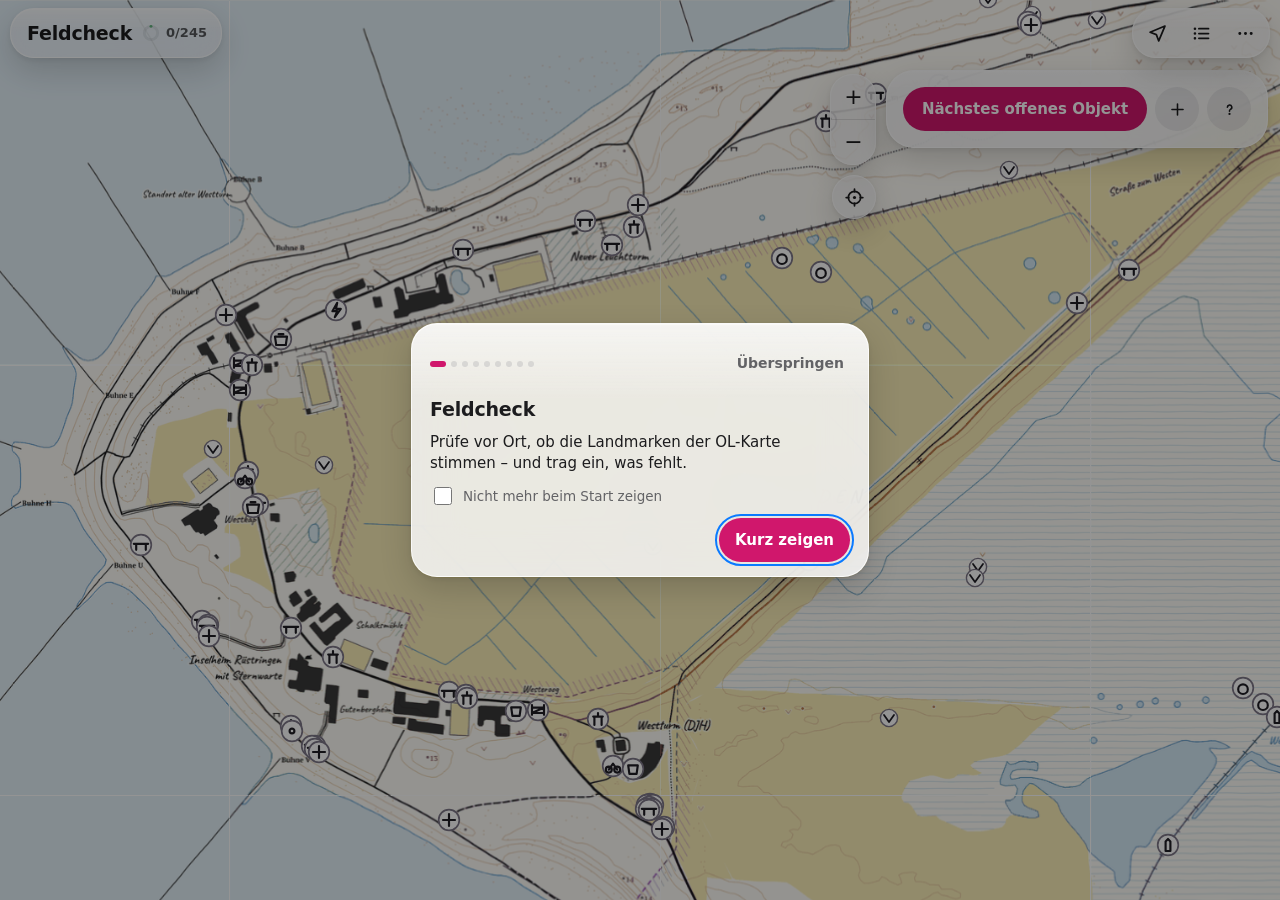
<file: index.html>
<!doctype html><html lang="de"><head><meta charset="utf-8"><meta name="viewport" content="width=device-width,initial-scale=1,viewport-fit=cover"><meta name="apple-mobile-web-app-capable" content="yes"><meta name="mobile-web-app-capable" content="yes"><meta name="apple-mobile-web-app-title" content="Feldcheck"><meta name="apple-mobile-web-app-status-bar-style" content="default"><meta name="theme-color" media="(prefers-color-scheme: light)" content="#f2f2f5"><meta name="theme-color" media="(prefers-color-scheme: dark)" content="#1c1c1e"><link rel="manifest" href="manifest.webmanifest"><link rel="apple-touch-icon" href="apple-touch-icon.png"><link rel="icon" href="favicon-32.png" sizes="32x32"><link rel="icon" href="icon-192.png" sizes="192x192"><style>:root{color-scheme:light dark}body{margin:0}img{max-width:100%}[hidden]{display:none!important}</style><title>Feldcheck Wangerooge West</title>
<style>
/* Feldcheck – the map is the screen; controls float above it as glass (iOS "Liquid Glass"): a top bar, a bottom card for the selected object, sheets for list and menu.
   One accent: OL-course magenta. System font (SF Pro on iPhone) for crisp text; rounded variant only for the app name. */
:root{
  --ink:#1c1c1e; --muted:#636366; --hair:rgba(60,60,67,.14);
  --glass:rgba(246,246,248,.62); --glass-strong:rgba(248,248,250,.86); --edge:rgba(255,255,255,.75); --sheen:rgba(255,255,255,.55);
  --fill:rgba(118,118,128,.12); --fill-2:rgba(118,118,128,.2); --field:rgba(118,118,128,.1);
  --accent:#d0176c; --accent-ink:#fff; --ok:#2c9a4e; --bad:#e0352d; --move:#f09a12; --sel:#0a7aff; --sure:#4b4458;
  --paper:#fffdf7; --panel:var(--glass-strong); --chip:var(--fill); --line:var(--hair);
  --f-ui:-apple-system,BlinkMacSystemFont,"SF Pro Text","Helvetica Neue",system-ui,"Segoe UI",Roboto,sans-serif;
  --f-round:ui-rounded,"SF Pro Rounded",-apple-system,BlinkMacSystemFont,system-ui,sans-serif;
  --blur:saturate(180%) blur(24px);
  --lift:0 12px 32px rgba(0,0,0,.16),0 2px 6px rgba(0,0,0,.08);
  --sat:env(safe-area-inset-top,0px); --sab:env(safe-area-inset-bottom,0px);
  --solid:#f6f6f8; --r:18px; --tint:rgba(208,23,108,.09); --tint-edge:rgba(208,23,108,.3); --accent-text:#b3105b; --btn-in:rgba(255,255,255,.88);
}
@media (prefers-color-scheme: dark){:root:not([data-theme="light"]){--ink:#f5f5f7;--muted:#a1a1a6;--hair:rgba(255,255,255,.12);--glass:rgba(34,34,38,.76);--sel:#3b9cff;--glass-strong:rgba(28,28,32,.86);--edge:rgba(255,255,255,.16);--sheen:rgba(255,255,255,.08);--fill:rgba(120,120,128,.26);--fill-2:rgba(120,120,128,.38);--field:rgba(120,120,128,.22);--accent:#e3257c;--lift:0 12px 32px rgba(0,0,0,.45),0 2px 6px rgba(0,0,0,.3);--tint:rgba(255,80,150,.2);--tint-edge:rgba(255,80,150,.38);--accent-text:#ff7ab0;--btn-in:rgba(255,255,255,.1);--solid:#26262a;color-scheme:dark}}
:root[data-theme="dark"]{--ink:#f5f5f7;--muted:#a1a1a6;--hair:rgba(255,255,255,.12);--glass:rgba(34,34,38,.76);--sel:#3b9cff;--glass-strong:rgba(28,28,32,.86);--edge:rgba(255,255,255,.16);--sheen:rgba(255,255,255,.08);--fill:rgba(120,120,128,.26);--fill-2:rgba(120,120,128,.38);--field:rgba(120,120,128,.22);--accent:#e3257c;--lift:0 12px 32px rgba(0,0,0,.45),0 2px 6px rgba(0,0,0,.3);--tint:rgba(255,80,150,.2);--tint-edge:rgba(255,80,150,.38);--accent-text:#ff7ab0;--btn-in:rgba(255,255,255,.1);--solid:#26262a;color-scheme:dark}
html,body{height:100%;margin:0}
body{background:var(--paper);color:var(--ink);font:15px/1.4 var(--f-ui);-webkit-font-smoothing:antialiased;-webkit-text-size-adjust:100%;overflow:hidden;-webkit-tap-highlight-color:transparent}
 .leaflet-pane, .leaflet-tile, .leaflet-marker-icon, .leaflet-marker-shadow, .leaflet-tile-container, .leaflet-pane > svg, .leaflet-pane > canvas, .leaflet-zoom-box, .leaflet-image-layer, .leaflet-layer { position: absolute; left: 0; top: 0; } .leaflet-container { overflow: hidden; } .leaflet-tile, .leaflet-marker-icon, .leaflet-marker-shadow { -webkit-user-select: none; -moz-user-select: none; user-select: none; -webkit-user-drag: none; } .leaflet-tile::selection { background: transparent; } .leaflet-safari .leaflet-tile { image-rendering: -webkit-optimize-contrast; } .leaflet-safari .leaflet-tile-container { width: 1600px; height: 1600px; -webkit-transform-origin: 0 0; } .leaflet-marker-icon, .leaflet-marker-shadow { display: block; } .leaflet-container .leaflet-overlay-pane svg { max-width: none !important; max-height: none !important; } .leaflet-container .leaflet-marker-pane img, .leaflet-container .leaflet-shadow-pane img, .leaflet-container .leaflet-tile-pane img, .leaflet-container img.leaflet-image-layer, .leaflet-container .leaflet-tile { max-width: none !important; max-height: none !important; width: auto; padding: 0; } .leaflet-container img.leaflet-tile { mix-blend-mode: plus-lighter; } .leaflet-container.leaflet-touch-zoom { -ms-touch-action: pan-x pan-y; touch-action: pan-x pan-y; } .leaflet-container.leaflet-touch-drag { -ms-touch-action: pinch-zoom; touch-action: none; touch-action: pinch-zoom; } .leaflet-container.leaflet-touch-drag.leaflet-touch-zoom { -ms-touch-action: none; touch-action: none; } .leaflet-container { -webkit-tap-highlight-color: transparent; } .leaflet-container a { -webkit-tap-highlight-color: rgba(51, 181, 229, 0.4); } .leaflet-tile { filter: inherit; visibility: hidden; } .leaflet-tile-loaded { visibility: inherit; } .leaflet-zoom-box { width: 0; height: 0; -moz-box-sizing: border-box; box-sizing: border-box; z-index: 800; } .leaflet-overlay-pane svg { -moz-user-select: none; } .leaflet-pane { z-index: 400; } .leaflet-tile-pane { z-index: 200; } .leaflet-overlay-pane { z-index: 400; } .leaflet-shadow-pane { z-index: 500; } .leaflet-marker-pane { z-index: 600; } .leaflet-tooltip-pane { z-index: 650; } .leaflet-popup-pane { z-index: 700; } .leaflet-map-pane canvas { z-index: 100; } .leaflet-map-pane svg { z-index: 200; } .leaflet-vml-shape { width: 1px; height: 1px; } .lvml { behavior: url(#default#VML); display: inline-block; position: absolute; } .leaflet-control { position: relative; z-index: 800; pointer-events: visiblePainted; pointer-events: auto; } .leaflet-top, .leaflet-bottom { position: absolute; z-index: 1000; pointer-events: none; } .leaflet-top { top: 0; } .leaflet-right { right: 0; } .leaflet-bottom { bottom: 0; } .leaflet-left { left: 0; } .leaflet-control { float: left; clear: both; } .leaflet-right .leaflet-control { float: right; } .leaflet-top .leaflet-control { margin-top: 10px; } .leaflet-bottom .leaflet-control { margin-bottom: 10px; } .leaflet-left .leaflet-control { margin-left: 10px; } .leaflet-right .leaflet-control { margin-right: 10px; } .leaflet-fade-anim .leaflet-popup { opacity: 0; -webkit-transition: opacity 0.2s linear; -moz-transition: opacity 0.2s linear; transition: opacity 0.2s linear; } .leaflet-fade-anim .leaflet-map-pane .leaflet-popup { opacity: 1; } .leaflet-zoom-animated { -webkit-transform-origin: 0 0; -ms-transform-origin: 0 0; transform-origin: 0 0; } svg.leaflet-zoom-animated { will-change: transform; } .leaflet-zoom-anim .leaflet-zoom-animated { -webkit-transition: -webkit-transform 0.25s cubic-bezier(0,0,0.25,1); -moz-transition: -moz-transform 0.25s cubic-bezier(0,0,0.25,1); transition: transform 0.25s cubic-bezier(0,0,0.25,1); } .leaflet-zoom-anim .leaflet-tile, .leaflet-pan-anim .leaflet-tile { -webkit-transition: none; -moz-transition: none; transition: none; } .leaflet-zoom-anim .leaflet-zoom-hide { visibility: hidden; } .leaflet-interactive { cursor: pointer; } .leaflet-grab { cursor: -webkit-grab; cursor: -moz-grab; cursor: grab; } .leaflet-crosshair, .leaflet-crosshair .leaflet-interactive { cursor: crosshair; } .leaflet-popup-pane, .leaflet-control { cursor: auto; } .leaflet-dragging .leaflet-grab, .leaflet-dragging .leaflet-grab .leaflet-interactive, .leaflet-dragging .leaflet-marker-draggable { cursor: move; cursor: -webkit-grabbing; cursor: -moz-grabbing; cursor: grabbing; } .leaflet-marker-icon, .leaflet-marker-shadow, .leaflet-image-layer, .leaflet-pane > svg path, .leaflet-tile-container { pointer-events: none; } .leaflet-marker-icon.leaflet-interactive, .leaflet-image-layer.leaflet-interactive, .leaflet-pane > svg path.leaflet-interactive, svg.leaflet-image-layer.leaflet-interactive path { pointer-events: visiblePainted; pointer-events: auto; } .leaflet-container { background: #ddd; outline-offset: 1px; } .leaflet-container a { color: #0078A8; } .leaflet-zoom-box { border: 2px dotted #38f; background: rgba(255,255,255,0.5); } .leaflet-container { font-family: "Helvetica Neue", Arial, Helvetica, sans-serif; font-size: 12px; font-size: 0.75rem; line-height: 1.5; } .leaflet-bar { box-shadow: 0 1px 5px rgba(0,0,0,0.65); border-radius: 4px; } .leaflet-bar a { background-color: #fff; border-bottom: 1px solid #ccc; width: 26px; height: 26px; line-height: 26px; display: block; text-align: center; text-decoration: none; color: black; } .leaflet-bar a, .leaflet-control-layers-toggle { background-position: 50% 50%; background-repeat: no-repeat; display: block; } .leaflet-bar a:hover, .leaflet-bar a:focus { background-color: #f4f4f4; } .leaflet-bar a:first-child { border-top-left-radius: 4px; border-top-right-radius: 4px; } .leaflet-bar a:last-child { border-bottom-left-radius: 4px; border-bottom-right-radius: 4px; border-bottom: none; } .leaflet-bar a.leaflet-disabled { cursor: default; background-color: #f4f4f4; color: #bbb; } .leaflet-touch .leaflet-bar a { width: 30px; height: 30px; line-height: 30px; } .leaflet-touch .leaflet-bar a:first-child { border-top-left-radius: 2px; border-top-right-radius: 2px; } .leaflet-touch .leaflet-bar a:last-child { border-bottom-left-radius: 2px; border-bottom-right-radius: 2px; } .leaflet-control-zoom-in, .leaflet-control-zoom-out { font: bold 18px 'Lucida Console', Monaco, monospace; text-indent: 1px; } .leaflet-touch .leaflet-control-zoom-in, .leaflet-touch .leaflet-control-zoom-out { font-size: 22px; } .leaflet-control-layers { box-shadow: 0 1px 5px rgba(0,0,0,0.4); background: #fff; border-radius: 5px; } .leaflet-control-layers-toggle { background-image: url(images/layers.png); width: 36px; height: 36px; } .leaflet-retina .leaflet-control-layers-toggle { background-image: url(images/layers-2x.png); background-size: 26px 26px; } .leaflet-touch .leaflet-control-layers-toggle { width: 44px; height: 44px; } .leaflet-control-layers .leaflet-control-layers-list, .leaflet-control-layers-expanded .leaflet-control-layers-toggle { display: none; } .leaflet-control-layers-expanded .leaflet-control-layers-list { display: block; position: relative; } .leaflet-control-layers-expanded { padding: 6px 10px 6px 6px; color: #333; background: #fff; } .leaflet-control-layers-scrollbar { overflow-y: scroll; overflow-x: hidden; padding-right: 5px; } .leaflet-control-layers-selector { margin-top: 2px; position: relative; top: 1px; } .leaflet-control-layers label { display: block; font-size: 13px; font-size: 1.08333em; } .leaflet-control-layers-separator { height: 0; border-top: 1px solid #ddd; margin: 5px -10px 5px -6px; } .leaflet-default-icon-path { background-image: url(images/marker-icon.png); } .leaflet-container .leaflet-control-attribution { background: #fff; background: rgba(255, 255, 255, 0.8); margin: 0; } .leaflet-control-attribution, .leaflet-control-scale-line { padding: 0 5px; color: #333; line-height: 1.4; } .leaflet-control-attribution a { text-decoration: none; } .leaflet-control-attribution a:hover, .leaflet-control-attribution a:focus { text-decoration: underline; } .leaflet-attribution-flag { display: inline !important; vertical-align: baseline !important; width: 1em; height: 0.6669em; } .leaflet-left .leaflet-control-scale { margin-left: 5px; } .leaflet-bottom .leaflet-control-scale { margin-bottom: 5px; } .leaflet-control-scale-line { border: 2px solid #777; border-top: none; line-height: 1.1; padding: 2px 5px 1px; white-space: nowrap; -moz-box-sizing: border-box; box-sizing: border-box; background: rgba(255, 255, 255, 0.8); text-shadow: 1px 1px #fff; } .leaflet-control-scale-line:not(:first-child) { border-top: 2px solid #777; border-bottom: none; margin-top: -2px; } .leaflet-control-scale-line:not(:first-child):not(:last-child) { border-bottom: 2px solid #777; } .leaflet-touch .leaflet-control-attribution, .leaflet-touch .leaflet-control-layers, .leaflet-touch .leaflet-bar { box-shadow: none; } .leaflet-touch .leaflet-control-layers, .leaflet-touch .leaflet-bar { border: 2px solid rgba(0,0,0,0.2); background-clip: padding-box; } .leaflet-popup { position: absolute; text-align: center; margin-bottom: 20px; } .leaflet-popup-content-wrapper { padding: 1px; text-align: left; border-radius: 12px; } .leaflet-popup-content { margin: 13px 24px 13px 20px; line-height: 1.3; font-size: 13px; font-size: 1.08333em; min-height: 1px; } .leaflet-popup-content p { margin: 17px 0; margin: 1.3em 0; } .leaflet-popup-tip-container { width: 40px; height: 20px; position: absolute; left: 50%; margin-top: -1px; margin-left: -20px; overflow: hidden; pointer-events: none; } .leaflet-popup-tip { width: 17px; height: 17px; padding: 1px; margin: -10px auto 0; pointer-events: auto; -webkit-transform: rotate(45deg); -moz-transform: rotate(45deg); -ms-transform: rotate(45deg); transform: rotate(45deg); } .leaflet-popup-content-wrapper, .leaflet-popup-tip { background: white; color: #333; box-shadow: 0 3px 14px rgba(0,0,0,0.4); } .leaflet-container a.leaflet-popup-close-button { position: absolute; top: 0; right: 0; border: none; text-align: center; width: 24px; height: 24px; font: 16px/24px Tahoma, Verdana, sans-serif; color: #757575; text-decoration: none; background: transparent; } .leaflet-container a.leaflet-popup-close-button:hover, .leaflet-container a.leaflet-popup-close-button:focus { color: #585858; } .leaflet-popup-scrolled { overflow: auto; } .leaflet-oldie .leaflet-popup-content-wrapper { -ms-zoom: 1; } .leaflet-oldie .leaflet-popup-tip { width: 24px; margin: 0 auto; -ms-filter: "progid:DXImageTransform.Microsoft.Matrix(M11=0.70710678, M12=0.70710678, M21=-0.70710678, M22=0.70710678)"; filter: progid:DXImageTransform.Microsoft.Matrix(M11=0.70710678, M12=0.70710678, M21=-0.70710678, M22=0.70710678); } .leaflet-oldie .leaflet-control-zoom, .leaflet-oldie .leaflet-control-layers, .leaflet-oldie .leaflet-popup-content-wrapper, .leaflet-oldie .leaflet-popup-tip { border: 1px solid #999; } .leaflet-div-icon { background: #fff; border: 1px solid #666; } .leaflet-tooltip { position: absolute; padding: 6px; background-color: #fff; border: 1px solid #fff; border-radius: 3px; color: #222; white-space: nowrap; -webkit-user-select: none; -moz-user-select: none; -ms-user-select: none; user-select: none; pointer-events: none; box-shadow: 0 1px 3px rgba(0,0,0,0.4); } .leaflet-tooltip.leaflet-interactive { cursor: pointer; pointer-events: auto; } .leaflet-tooltip-top:before, .leaflet-tooltip-bottom:before, .leaflet-tooltip-left:before, .leaflet-tooltip-right:before { position: absolute; pointer-events: none; border: 6px solid transparent; background: transparent; content: ""; } .leaflet-tooltip-bottom { margin-top: 6px; } .leaflet-tooltip-top { margin-top: -6px; } .leaflet-tooltip-bottom:before, .leaflet-tooltip-top:before { left: 50%; margin-left: -6px; } .leaflet-tooltip-top:before { bottom: 0; margin-bottom: -12px; border-top-color: #fff; } .leaflet-tooltip-bottom:before { top: 0; margin-top: -12px; margin-left: -6px; border-bottom-color: #fff; } .leaflet-tooltip-left { margin-left: -6px; } .leaflet-tooltip-right { margin-left: 6px; } .leaflet-tooltip-left:before, .leaflet-tooltip-right:before { top: 50%; margin-top: -6px; } .leaflet-tooltip-left:before { right: 0; margin-right: -12px; border-left-color: #fff; } .leaflet-tooltip-right:before { left: 0; margin-left: -12px; border-right-color: #fff; } @media print { .leaflet-control { -webkit-print-color-adjust: exact; print-color-adjust: exact; } } 
#app{position:fixed;inset:0}
#map{position:absolute;inset:0;background:var(--paper);z-index:1}
.leaflet-container{background:var(--paper);font-family:var(--f-ui)}

/* glass material: translucent fill, blur of the map behind, a bright top edge and a soft lift */
.glass{background:linear-gradient(180deg,var(--sheen),transparent 46%),var(--glass);-webkit-backdrop-filter:var(--blur);backdrop-filter:var(--blur);border:.5px solid var(--edge);box-shadow:var(--lift),inset 0 .5px 0 var(--edge)}
.glass-strong{background:linear-gradient(180deg,var(--sheen),transparent 30%),var(--glass-strong);-webkit-backdrop-filter:var(--blur);backdrop-filter:var(--blur);border:.5px solid var(--edge);box-shadow:var(--lift),inset 0 .5px 0 var(--edge)}
@supports not ((backdrop-filter:blur(1px)) or (-webkit-backdrop-filter:blur(1px))){.glass,.glass-strong{background:var(--glass-strong)}:root{--glass:rgba(246,246,248,.96);--glass-strong:rgba(248,248,250,.97)}}

/* top bar */
.top{position:fixed;z-index:12;top:calc(var(--sat) + 8px);left:10px;right:10px;display:flex;gap:8px;align-items:center;pointer-events:none}
.top > *{pointer-events:auto}
.brandcap{display:flex;align-items:center;gap:10px;height:48px;padding:0 14px 0 16px;border-radius:24px;min-width:0;overflow:hidden}
.brand{font:700 19px/1 var(--f-round);letter-spacing:-.01em;white-space:nowrap}
.prog{display:flex;align-items:center;gap:6px;color:var(--ink);opacity:.72;font-size:13px;font-weight:600;font-variant-numeric:tabular-nums;white-space:nowrap}
.pring{width:18px;height:18px;transform:rotate(-90deg)}
.pring circle{fill:none;stroke-width:3.2}
.pring .pt{stroke:var(--fill-2)} .pring .pf{stroke:var(--ok);stroke-linecap:round;transition:stroke-dasharray .4s}
.top .sp{flex:1}
.tools{display:flex;align-items:center;height:48px;padding:0 2px;border-radius:24px}
.tb{position:relative;display:flex;align-items:center;justify-content:center;gap:5px;min-width:44px;height:44px;padding:0 10px;border:0;border-radius:22px;background:transparent;color:var(--ink);font:600 14px var(--f-ui)}
.tb svg{width:21px;height:21px;flex:none}
.tb:active{background:var(--fill)}
.tb .tl{white-space:nowrap;font-size:13px}
.tb .tl:empty{display:none}
.badge{position:absolute;top:2px;right:1px;min-width:18px;height:18px;padding:0 5px;box-sizing:border-box;border-radius:9px;background:var(--accent);color:#fff;font:700 11px/18px var(--f-ui);text-align:center;font-variant-numeric:tabular-nums;box-shadow:0 0 0 2px var(--glass-strong)}
.gpsb[data-st="on"]{color:var(--sel)} .gpsb[data-st="wait"]{color:var(--sel);opacity:.7} .gpsb[data-st="err"]{color:var(--bad)}
.gpsb[data-st="on"] .tl{font-variant-numeric:tabular-nums}
.gpsb[data-st="on"] svg path{fill:currentColor}
@media (max-width:419px){.pring{display:none}.brandcap{padding:0 14px}}
@media (max-width:379px){.pring{display:block}.prog b{display:none}}

/* buttons */
button{font:inherit;color:inherit;cursor:pointer}
.ib{display:inline-flex;align-items:center;justify-content:center;gap:7px;min-height:44px;padding:0 16px;border:0;border-radius:22px;background:var(--fill);color:var(--ink);font:600 15px var(--f-ui);white-space:nowrap;text-align:center}
.ib:active{background:var(--fill-2)}
.ib:disabled{opacity:.45}
.ib svg{width:19px;height:19px;flex:none}
.ib.pri,.big{background:var(--accent);color:var(--accent-ink)}
.ib.pri:active{filter:brightness(.92)}
.ib.icon{width:44px;padding:0;flex:0 0 auto}
.ib.grow{flex:1 1 auto}
.big{width:100%;min-height:50px;border:0;border-radius:25px;font:600 16px var(--f-ui)}
.big:disabled{opacity:.6}
.ib:focus-visible,.act:focus-visible,.chip:focus-visible,.tb:focus-visible,.li:focus-visible{outline:2px solid var(--sel);outline-offset:2px}
.row{display:flex;gap:8px;flex-wrap:wrap;align-items:center}
.row .ib{flex:1 1 auto}
.row .ib.icon{flex:0 0 auto}

/* mode banner (tap a position, draw a path) */
#banner{position:fixed;top:calc(var(--sat) + 66px);left:50%;transform:translateX(-50%);z-index:20;background:var(--accent);color:#fff;padding:8px 8px 8px 16px;border-radius:22px;font-weight:600;display:flex;gap:10px;align-items:center;box-shadow:var(--lift);max-width:calc(100% - 24px)}
#banner button{background:rgba(255,255,255,.22);border:0;border-radius:16px;padding:6px 12px;color:#fff;font-weight:600;font-size:14px}

/* bottom card (side card on wide screens) */
.sheetbox{position:fixed;z-index:10;left:10px;right:10px;bottom:calc(var(--sab) + 10px);border-radius:28px;max-height:min(60vh,600px);overflow:hidden;display:flex;flex-direction:column}
.sheet{flex:0 1 auto;min-height:0;overflow-y:auto;-webkit-overflow-scrolling:touch;overscroll-behavior:contain;padding:16px;display:grid;gap:12px;align-content:start}
@media (min-width:820px){.sheetbox{left:auto;right:12px;top:calc(var(--sat) + 70px);bottom:auto;width:380px;max-height:calc(100vh - var(--sat) - 82px);max-height:calc(100dvh - var(--sat) - 82px)}
  .leaflet-right{right:392px}}
.ihead{display:flex;align-items:center;gap:8px;font-size:13px;color:var(--muted);min-width:0}
.ihead .cat{font-weight:600;color:var(--ink)}
.ihead .id{margin-left:auto;font-variant-numeric:tabular-nums}
.pill{display:inline-flex;align-items:center;height:22px;border-radius:11px;padding:0 9px;font-size:12px;font-weight:700}
.p-open{background:var(--fill);color:var(--ink)} .p-ok{background:var(--ok);color:#fff} .p-bad{background:var(--bad);color:#fff} .p-move{background:var(--move);color:#231500} .p-sure{background:var(--sure);color:#fff} .p-new{background:var(--sel);color:#fff} .p-rec{background:var(--bad);color:#fff} .p-nf{background:#8e8e93;color:#fff}
h2{margin:0;font-size:21px;line-height:1.2;font-weight:700;letter-spacing:-.015em;text-wrap:balance}
.find{margin:0;font-size:15.5px;line-height:1.4}
.facts{display:grid;gap:6px}
.fact{display:grid;grid-template-columns:18px 1fr;gap:8px;align-items:start;font-size:13.5px;line-height:1.35;color:var(--muted)}
.fact svg{width:16px;height:16px;margin-top:1px;color:var(--muted)}
.fact.zone,.fact.zone svg{color:#2f8a4a}
.meta{color:var(--muted);font-size:13.5px;line-height:1.4;margin:0}
.meta a{color:var(--sel)}
.ii{display:inline-grid;place-items:center;width:1.5em;height:1.25em;vertical-align:-.28em;border-radius:.45em;background:var(--fill);color:var(--ink)}
.ii svg{width:.95em;height:.95em}
.acts{display:grid;grid-template-columns:repeat(3,1fr);gap:8px}
.act{display:flex;flex-direction:column;align-items:center;justify-content:center;gap:3px;min-height:58px;border:0;border-radius:var(--r);font:700 15px var(--f-ui)}
.act svg{width:20px;height:20px}
.act:active{filter:brightness(.92);transform:scale(.98)}
.a-ok{background:var(--ok);color:#fff}.a-bad{background:var(--bad);color:#fff}.a-move{background:var(--move);color:#231500}.a-nf{background:#7c7c82;color:#fff}
.act small{font-size:11.5px;font-weight:500;opacity:.92}
.ask{margin:0;font-size:14.5px;line-height:1.4}
.dir{display:inline-grid;place-items:center;width:20px;height:20px;margin-right:4px;vertical-align:-5px;color:var(--sel);transition:transform .25s}
.dir svg{width:18px;height:18px}
.dir.compass{color:var(--ok)}
.stick{position:sticky;bottom:-16px;z-index:2;margin:0 -16px -16px;padding:10px 16px 16px;display:grid;gap:8px;background:var(--solid);box-shadow:0 -.5px 0 var(--hair);border-radius:0 0 28px 28px}
.a-here{display:flex;align-items:center;justify-content:center;gap:8px;min-height:46px;border:0;border-radius:var(--r);background:rgba(10,122,255,.16);color:var(--sel);font:600 15px var(--f-ui)}
.a-here:disabled{opacity:.5}
.a-here svg{width:18px;height:18px}
input[type=text],input[type=password],textarea{width:100%;box-sizing:border-box;font:16px/1.35 var(--f-ui);color:var(--ink);background:var(--field);border:0;border-radius:14px;padding:12px 14px;outline:none}
input:focus,textarea:focus{box-shadow:0 0 0 2px var(--sel)}
textarea{min-height:46px;resize:vertical}
::placeholder{color:var(--muted);opacity:.85}
.chips{display:flex;flex-wrap:wrap;gap:6px}
.chip{position:relative;border:0;background:var(--fill);border-radius:19px;min-height:38px;padding:0 14px;font:500 14px var(--f-ui);color:var(--ink)}
.chip::after{content:"";position:absolute;inset:-3px -3px}   /* 44 px touch target without wider gaps */
.chip[aria-pressed="false"]{color:var(--muted)}
.chip[aria-pressed="true"]{background:var(--tint);color:var(--ink);box-shadow:inset 0 0 0 1px var(--tint-edge)}
/* map SVGs from matplotlib carry a global '*{stroke-linecap:butt}' – keep our icons round */
.ico *,svg[aria-hidden] *{stroke-linecap:round;stroke-linejoin:round}
.sub{margin:2px 0 0;font-size:13px;font-weight:600;color:var(--muted)}
.status{font-size:13px;color:var(--muted);margin:0}
.status.warn{color:var(--bad)}
.rec{color:var(--bad);font-weight:700}

/* sheets for list, menu, pdf */
.pbox{position:fixed;z-index:15;left:10px;right:10px;top:calc(var(--sat) + 64px);bottom:calc(var(--sab) + 10px);border-radius:28px;overflow:hidden;display:flex;flex-direction:column}
@media (min-width:820px){.pbox{left:auto;right:12px;width:400px;top:calc(var(--sat) + 70px);bottom:12px}}
.panel{flex:1 1 auto;min-height:0;overflow-y:auto;-webkit-overflow-scrolling:touch;overscroll-behavior:contain;padding:0 16px 18px;display:grid;gap:14px;align-content:start}
.phead{position:sticky;top:0;z-index:4;display:flex;align-items:center;gap:10px;margin:0 -16px;padding:14px 12px 10px 18px;background:var(--solid);box-shadow:0 .5px 0 var(--hair)}
.phead h2{flex:1;font-size:22px}
.x{width:44px;height:44px;border-radius:22px;border:0;background:var(--fill);display:grid;place-items:center;color:var(--muted);flex:none}
.x svg{width:15px;height:15px}
.grp{display:grid;gap:10px;padding:14px;border-radius:20px;background:var(--fill)}
.grp h3{margin:0;font-size:15px;font-weight:700}
.grp .ib{background:var(--btn-in)}
.grp .ib.pri{background:var(--accent)}
.list{display:grid;border-radius:20px;background:var(--fill)}   /* no overflow:hidden here: in the grid it would let the list shrink to the sheet height and cut it off instead of scrolling */
.li:first-child{border-radius:20px 20px 0 0}.li:last-child{border-radius:0 0 20px 20px}
.li{display:grid;grid-template-columns:28px 1fr auto;gap:12px;align-items:center;text-align:left;border:0;background:transparent;padding:10px 14px;color:var(--ink);font:15px/1.3 var(--f-ui)}
.li + .li{box-shadow:inset 0 .5px 0 var(--hair)}
.li:active{background:var(--fill)}
.li small{display:block;color:var(--muted);font-size:12.5px;margin-top:1px}
.li .d{font-variant-numeric:tabular-nums;color:var(--muted);font-size:14px}
pre{white-space:pre-wrap;word-break:break-all;font-size:11px;background:var(--field);padding:10px;border-radius:12px;max-height:160px;overflow:auto;margin:0}
details summary{cursor:pointer;color:var(--muted);font-size:14px;font-weight:600}
.ico{width:24px;height:24px;display:block}
.leaflet-marker-icon > svg{display:block;width:100%;height:100%}
.legend{display:grid;grid-template-columns:repeat(2,minmax(0,1fr));gap:8px 12px;font-size:14px}
.legend div{display:flex;gap:8px;align-items:center}
.dot{width:14px;height:14px;border-radius:50%;border:2px solid #8f8a96;flex:none}
.tog{display:flex;align-items:center;justify-content:space-between;gap:12px;font-size:15px}
.sw{appearance:none;-webkit-appearance:none;width:51px;height:31px;border-radius:16px;background:var(--fill-2);position:relative;flex:none;transition:background .2s;margin:0}
.sw::after{content:"";position:absolute;top:2px;left:2px;width:27px;height:27px;border-radius:50%;background:#fff;box-shadow:0 2px 6px rgba(0,0,0,.25);transition:transform .2s}
.sw:checked{background:var(--ok)} .sw:checked::after{transform:translateX(20px)}

/* map controls (zoom on desktop, follow-me everywhere) as glass buttons under the tool bar */
.leaflet-top{top:calc(var(--sat) + 64px)}
.leaflet-right .leaflet-control{margin-right:12px}
.leaflet-touch .leaflet-bar,.leaflet-bar{border:.5px solid var(--edge)!important;border-radius:22px!important;overflow:hidden;background:var(--glass);-webkit-backdrop-filter:var(--blur);backdrop-filter:var(--blur);box-shadow:var(--lift)!important}
.leaflet-bar a,.leaflet-touch .leaflet-bar a{width:44px!important;height:44px!important;line-height:44px!important;background:transparent!important;color:var(--ink)!important;border-bottom:.5px solid var(--hair)!important;font:400 22px/44px var(--f-ui)!important}
.leaflet-bar a:last-child{border-bottom:0!important}
@media (pointer:coarse){.leaflet-control-zoom{display:none}}
.ctl{width:44px;height:44px;border-radius:22px;display:grid;place-items:center;color:var(--ink);padding:0}
.ctl svg{width:21px;height:21px}
.ctl[aria-pressed="true"]{color:#fff;background:var(--sel)!important}

#pv{border-radius:16px;background:#fffdf7;overflow:hidden;min-height:120px;display:grid;place-items:center;box-shadow:inset 0 0 0 .5px var(--hair)}
#pv svg{width:100%;height:auto;display:block}
.pvwrap{position:sticky;top:60px;z-index:3;background:var(--solid);padding:8px 0 8px;display:grid;gap:6px;border-radius:0 0 16px 16px}
.pgrp{display:grid;gap:8px}

.toast{position:fixed;z-index:30;top:calc(var(--sat) + 66px);left:12px;right:12px;max-width:420px;margin:0 auto;padding:12px 16px;border-radius:18px;font-size:14.5px;line-height:1.35}
/* tour */
.tour{position:fixed;inset:0;z-index:1000;pointer-events:none}
.tour .blk{position:fixed;background:rgba(0,0,0,.42);pointer-events:auto}
.tour .ring{position:fixed;border-radius:22px;box-shadow:0 0 0 2.5px var(--accent),0 0 0 7px rgba(255,255,255,.3);pointer-events:none;transition:all .28s cubic-bezier(.2,.8,.2,1)}
.tour .card{position:fixed;left:12px;right:12px;max-width:420px;margin:0 auto;border-radius:26px;padding:18px 18px 14px;pointer-events:auto;display:grid;gap:10px;transition:top .28s cubic-bezier(.2,.8,.2,1)}
.tour .card h3{margin:0;font-size:19px;font-weight:700;letter-spacing:-.01em}
.tour .card p{margin:0;font-size:15px;line-height:1.4}
.tour .card .hint{font-size:14px;color:var(--accent);font-weight:600}
.tour .tnav{display:flex;gap:8px;align-items:center}
.tour .tnav .sp{flex:1}
.tour .dots{display:flex;gap:5px}
.tour .dots i{width:6px;height:6px;border-radius:50%;background:var(--fill-2)}
.tour .dots i.on{background:var(--accent);width:16px;border-radius:3px}
.tour label{display:flex;gap:8px;align-items:center;font-size:13.5px;color:var(--muted)}
.tour label input{width:18px;height:18px;accent-color:var(--accent)}
.tour .skip{border:0;background:transparent;color:var(--muted);font-size:14px;font-weight:600;min-height:44px;padding:0 6px}
@media (prefers-reduced-motion: reduce){*{transition:none!important}}
/* sun mode: solid surfaces, black text, stronger edges, a bit larger – readable in bright light */
:root[data-sun]{--ink:#000;--muted:#2c2c2e;--hair:rgba(0,0,0,.35);--glass:#fff;--glass-strong:#fff;--solid:#fff;--edge:#000;--sheen:transparent;--fill:rgba(0,0,0,.08);--fill-2:rgba(0,0,0,.18);--field:rgba(0,0,0,.07);--blur:none;--lift:0 2px 0 rgba(0,0,0,.3);--accent-text:#9a0a4c}
:root[data-sun] body{font-size:16.5px}
:root[data-sun] .glass,:root[data-sun] .glass-strong{border:1.5px solid #000}
:root[data-sun] .meta,:root[data-sun] .fact,:root[data-sun] .status,:root[data-sun] .li small{font-size:15px}
:root[data-sun] .find{font-size:17px;font-weight:600}
:root[data-sun] h2{font-size:23px}
:root[data-sun] .chip[aria-pressed="true"]{background:#000;color:#fff;box-shadow:none}
</style></head><body>

<div id="app">
  <div id="map" role="application" aria-label="Karte Wangerooge West"></div>
  <header class="top" id="topbar">
    <div class="brandcap glass"><span class="brand">Feldcheck</span><span class="prog" id="prog" aria-live="polite"><svg class="pring" viewBox="0 0 20 20" aria-hidden="true"><circle class="pt" cx="10" cy="10" r="7.4"/><circle class="pf" id="meterFill" cx="10" cy="10" r="7.4" pathLength="100" stroke-dasharray="0 100"/></svg><b id="progTxt">–/–</b></span></div>
    <span class="sp"></span>
    <div class="tools glass">
      <button class="tb gpsb" id="btnGps" type="button" data-st="off" hidden aria-label="GPS" title="GPS"></button>
      <button class="tb" id="btnList" type="button" aria-label="Liste" title="Liste"></button>
      <button class="tb" id="btnMenu" type="button" aria-label="Menü" title="Menü"></button>
    </div>
  </header>
  <div id="banner" hidden><span id="bannerTxt"></span><button id="bannerCancel" type="button">Abbrechen</button></div>
  <div class="sheetbox glass-strong"><section class="sheet" id="sheet" aria-live="polite"></section></div>
  <div class="pbox glass-strong" hidden><section class="panel" id="listPanel"></section></div>
  <div class="pbox glass-strong" hidden><section class="panel" id="menuPanel"></section></div>
  <div class="pbox glass-strong" hidden><section class="panel" id="pdfPanel"></section></div>
</div>

<script src="leaflet.js"></script>
<script>
(() => {
const IS_APP = true;   // standalone web app (own domain): real GPS, offline cache, file export
const X0 = 423750, Y1 = 5961650, W = 3400, H = 2800;
// WGS84 -> UTM zone 32N (ETRS89/UTM32, EPSG:25832; sub-metre agreement, far below phone GPS accuracy)
function toUTM(lat, lon){
  const a = 6378137, f = 1 / 298.257222101, k0 = 0.9996, e2 = f * (2 - f), ep2 = e2 / (1 - e2), d = Math.PI / 180;
  const phi = lat * d, A = Math.cos(phi) * (lon - 9) * d, sn = Math.sin(phi), N = a / Math.sqrt(1 - e2 * sn * sn), T = Math.tan(phi) ** 2, C = ep2 * Math.cos(phi) ** 2;
  const M = a * ((1 - e2 / 4 - 3 * e2 * e2 / 64 - 5 * e2 ** 3 / 256) * phi - (3 * e2 / 8 + 3 * e2 * e2 / 32 + 45 * e2 ** 3 / 1024) * Math.sin(2 * phi)
          + (15 * e2 * e2 / 256 + 45 * e2 ** 3 / 1024) * Math.sin(4 * phi) - (35 * e2 ** 3 / 3072) * Math.sin(6 * phi));
  const E = 500000 + k0 * N * (A + (1 - T + C) * A ** 3 / 6 + (5 - 18 * T + T * T + 72 * C - 58 * ep2) * A ** 5 / 120);
  const Nn = k0 * (M + N * Math.tan(phi) * (A * A / 2 + (5 - T + 9 * C + 4 * C * C) * A ** 4 / 24 + (61 - 58 * T + T * T + 600 * C - 330 * ep2) * A ** 6 / 720));
  return [Math.round(E * 10) / 10, Math.round(Nn * 10) / 10];
}
const HEAD_CORR = 4.6;   // compass (magnetic) -> grid bearing; build_site fills in base.GRID_TO_MAG
const GRID_CORR = 0.9;   // GPS course (true) -> grid bearing; build_site fills in base.GRID_TO_TRUE
const ll = (e, n) => L.latLng(n - Y1, e - X0);
const en = (p) => [Math.round((p.lng + X0) * 10) / 10, Math.round((p.lat + Y1) * 10) / 10];
const $ = (id) => document.getElementById(id);
const esc = (s) => String(s ?? '').replace(/[&<>"]/g, c => ({'&':'&amp;','<':'&lt;','>':'&gt;','"':'&quot;'}[c]));
const IC = {
  loc: '<path d="M20.5 3.5 3.5 10.6l7.2 2.7 2.7 7.2z"/>', list: '<path d="M9 6.5h11M9 12h11M9 17.5h11"/><path d="M4.5 6.5h.01M4.5 12h.01M4.5 17.5h.01" stroke-width="3"/>',
  more: '<path d="M5.5 12h.01M12 12h.01M18.5 12h.01" stroke-width="3.4"/>', plus: '<path d="M12 5v14M5 12h14"/>', x: '<path d="M6.5 6.5l11 11M17.5 6.5l-11 11"/>',
  help: '<path d="M9.3 9.2a2.8 2.8 0 1 1 3.9 2.6c-.8.4-1.2 1-1.2 1.9v.5"/><path d="M12 17.6h.01" stroke-width="2.8"/>', check: '<path d="M5 12.5l4.5 4.5L19 7.5"/>',
  move: '<path d="M7 17 17 7M9.5 7H17v7.5"/>', pin: '<path d="M12 21s-6.5-5.5-6.5-11a6.5 6.5 0 0 1 13 0c0 5.5-6.5 11-6.5 11z"/><circle cx="12" cy="10" r="2.2"/>',
  info: '<circle cx="12" cy="12" r="8.5"/><path d="M12 11v5.2"/><path d="M12 7.8h.01" stroke-width="2.6"/>', leaf: '<path d="M5 19c.4-7.6 5-12.6 14-14-.6 8.8-5.6 13.6-14 14z"/><path d="M5 19l6.5-6.5"/>',
  text: '<path d="M5 7h14M5 12h14M5 17h9"/>', next: '<path d="M5 12h14M13 6l6 6-6 6"/>', undo: '<path d="M9 14 4 9l5-5"/><path d="M4 9h10.5a5.5 5.5 0 0 1 0 11H11"/>',
  down: '<path d="M6 9.5l6 6 6-6"/>', trash: '<path d="M5 7h14M10 7V5h4v2M7 7l1 12h8l1-12"/>', path: '<path d="M4 19c4-1 3-6 8-7s4-6 8-7" stroke-dasharray="2.2 3"/>',
  rec: '<circle cx="12" cy="12" r="5.5" fill="currentColor" stroke="none"/>', follow: '<circle cx="12" cy="12" r="7"/><path d="M12 2.5v3M12 18.5v3M2.5 12h3M18.5 12h3"/><circle cx="12" cy="12" r="1.8" fill="currentColor" stroke="none"/>',
  chev: '<path d="M9.5 6l6 6-6 6"/>', send: '<path d="M21 3 10 14M21 3l-7 18-4-7-7-4z"/>', doc: '<path d="M7 3h7l4 4v14H7z"/><path d="M14 3v4h4"/>', cloud: '<path d="M12 4v11M7.5 10.5 12 15l4.5-4.5M5 20h14"/>', up: '<path d="M12 20V5M5.5 11.5 12 5l6.5 6.5"/>'};
const svgI = (k) => `<svg viewBox="0 0 24 24" fill="none" stroke="currentColor" stroke-width="2" stroke-linecap="round" stroke-linejoin="round" aria-hidden="true">${IC[k]}</svg>`;
const ti = (t) => esc(t).replace(/\[(more|list|loc|follow|plus|help)\]/g, (_, k) => `<span class="ii">${svgI(k)}</span>`);
const LS = {get(k, d){try{const v = localStorage.getItem(k); return v ? JSON.parse(v) : d}catch(e){return d}}, set(k, v){try{localStorage.setItem(k, JSON.stringify(v))}catch(e){}}};

const CAT = {
  'Bank':['Bank','M4 9H16M6 9V14M14 9V14'], 'Trichter':['Grube/Trichter','M5 7L10 14L15 7'], 'Gewässer':['Tümpel','M6 11a4 4 0 1 0 8 0a4 4 0 1 0 -8 0'],
  'Rettungspunkt':['SOS-Schild','M10 5V15M5 10H15'], 'Durchgang':['Tor/Durchlass','M5 6V14M15 6V14M5 8H15M5 12.5H15M5 12.5L15 8'], 'Kleinobjekt':['Infotafel & Co.','M10 9V14M10 6.2V6.4'],
  'Gastronomie':['Gastronomie','M6 7L7 14H13L14 7Z'], 'Bauwerk':['Bauwerk','M5 13L10 6L15 13Z'], 'Einrichtung':['Einrichtung','M8 10a2 2 0 1 0 4 0a2 2 0 1 0 -4 0'],
  'Historisch':['Gedenkort','M10 5V15M7 8H13'], 'Dünenübergang':['Dünenübergang','M7 5V15M13 5V15M7 8H13M7 12H13'], 'Unterkunft':['Heim','M5 10L10 5L15 10V15H5Z'],
  'Gebäude':['Gebäude','M5 10L10 5L15 10V15H5Z'], 'Gelände':['Düne','M4 14L10 6L16 14Z'], 'Vegetation':['Wäldchen','M10 15V11M6 9a4 4 0 1 0 8 0a4 4 0 1 0 -8 0'],
  'Pfad':['Pfad','M3 15L7 11M9 9L11 7M13 5L17 3'],
  'Kuppe':['Dünenkuppe','M4 14Q10 4 16 14M10 9V9.2'], 'Steilhang':['Steilhang','M4 8H16M6 8V12M10 8V12M14 8V12'], 'Busch':['Busch','M7 10a3 3 0 1 0 6 0a3 3 0 1 0 -6 0'],
  'km-Stein':['km-Stein','M8 15V7L10 5L12 7V15Z'], 'Bahnübergang':['Bahnübergang','M5 5L15 15M15 5L5 15'], 'Haltepunkt':['Haltepunkt','M7 5V15M13 5V15M7 10H13'],
  'Buhne':['Buhne','M4 15L16 5M7 15L9 13'], 'Brücke':['Brücke/Durchlass','M4 7Q10 11 16 7M4 13Q10 9 16 13'], 'Hydrant':['Hydrant','M7 15V8H13V15M6 8H14M10 8V5'],
  'Spielplatz':['Spielplatz','M5 15L8 5H12L15 15M8 5V10'], 'Sportplatz':['Sportplatz','M4 6H16V14H4ZM10 6V14'], 'Fitness':['Fitness','M8 12L12 8M4.5 12.5L7.5 15.5M12.5 4.5L15.5 7.5'],
  'Recycling':['Container','M5 8H15L14 15H6ZM8 6H12'], 'Fahrradständer':['Fahrradständer','M4 13a2.5 2.5 0 1 0 5 0a2.5 2.5 0 1 0 -5 0M11 13a2.5 2.5 0 1 0 5 0a2.5 2.5 0 1 0 -5 0M6.5 13L10 8L13.5 13'],
  'Umspannstation':['Trafostation','M11 4L7 11H11L9 16L14 9H10Z'],
  'Feldobjekt':['Vor Ort erfasst','M10 15V5M6.5 8.5H13.5'], 'Baum':['Baum','M10 16V11M6 8.5a4 4 0 1 0 8 0a4 4 0 1 0 -8 0'],
  'Neu':['Neu','M10 4L12 9H17L13 12L14.5 17L10 14L5.5 17L7 12L3 9H8Z'],
};
const CAT_GROUPS = [   // filter order like the map legend: lines, points by usefulness for orienteering, then buildings & facilities
  ['Wege & Linien', ['Pfad', 'Dünenübergang', 'Brücke', 'Bahnübergang', 'Buhne', 'Steilhang']],
  ['Orientierungspunkte', ['Bank', 'Rettungspunkt', 'Durchgang', 'Bauwerk', 'Kleinobjekt', 'Historisch', 'Feldobjekt', 'Kuppe', 'Trichter', 'Gewässer', 'Busch', 'Baum', 'km-Stein', 'Haltepunkt']],
  ['Gebäude & Ausstattung', ['Unterkunft', 'Gebäude', 'Gastronomie', 'Einrichtung', 'Gelände', 'Vegetation', 'Spielplatz', 'Sportplatz', 'Fitness', 'Hydrant', 'Recycling', 'Fahrradständer', 'Umspannstation']]];
const FILL = {open:'#ffffff', ok:'#2e9d57', fehlt:'#cf4136', woanders:'#d98a1c', nf:'#8e8e93', nfm:'#8e8e93', sure:'#4a3f55', neu:'#2b6fd6'};
// state -> pill in the card (nf = I did not find it, nfm = someone else did not find it, still on the map)
const STATES = {open: ['p-open', 'offen'], sure: ['p-sure', 'sicher'], ok: ['p-ok', 'stimmt'], fehlt: ['p-bad', 'fehlt'], woanders: ['p-move', 'woanders'], nf: ['p-nf', 'nicht gefunden'], nfm: ['p-nf', 'nicht gefunden']};
const SURE_ZOOM = 0;
const NEWGROUPS = [
  ['Nur vor Ort zu sehen', ['Ruhezonen-Schild','Ruhezonen-Pfahl','Strandaufgang (Nr.)','Findling / Stein','Pfahl / Pfosten','Fahnenmast','Einzelbaum','Schild (sonstiges)']],
  ['Weitere Landmarken', ['Bank','SOS-Schild','Markanter Busch','Grube / Trichter','Tümpel','Dünenkuppe','Steilhang / Abbruch','Dünenübergang','Tor / Durchlass','Infotafel','Schutzhütte','Sandfangzaun','Holzsteg','Sonstiges']]];
const NEWTYPES = NEWGROUPS.flatMap(g => g[1]);
const recentTypes = () => LS.get('fc_recentTypes', []).filter(t => NEWTYPES.includes(t)).slice(0, 4);
function useType(t){ if (t && t !== 'Schleichpfad') LS.set('fc_recentTypes', [t].concat(recentTypes().filter(x => x !== t)).slice(0, 4)); }
const typeChips = (cur) => (recentTypes().length ? [['Zuletzt benutzt', recentTypes()]] : []).concat(NEWGROUPS).map(([h, ts]) => `<p class="sub">${esc(h)}</p><div class="chips">${ts.map(t => `<button class="chip" type="button" data-t="${esc(t)}" aria-pressed="${t === cur}">${esc(t)}</button>`).join('')}</div>`).join('');

let DATA = null, byId = {}, markers = {}, lines = {}, moveLines = {};
let verdicts = {};             // confirmed from store (or local when no store)
let pending = LS.get('fc_pending', {});   // local writes not yet confirmed
let news = {}; let pendingNew = LS.get('fc_pendingNew', {});
let selId = null, mode = null, draft = [], draftLine = null, formDraft = null, showForm = false;
let ask = null;   // a question in the object card: {kind: 'gone'} after „Fehlt“, {kind: 'move', v, far} for a far move
let addOpen = false, showAll = LS.get('fc_showAll', false), catOff = new Set(LS.get('fc_catOff', [])), me = LS.get('fc_me', null), meMarker = null;
let db = null, storeState = 'connecting';
let gps = {on: false, watch: null, pos: null, acc: null, t: 0, head: null, err: null}, follow = false, rec = null, accLayer = null;
// ---------- Briefkasten (GitHub): results go to branch "eingang", a GitHub Action merges them and asks the owner to approve ----------
const TILE_CACHE = 'fc-tiles', PDF_CACHE = 'fc-pdf';   // same names as in sw.js; their files are addressed by content
const APP_VERSION = '1.5';
const OFFLINE = {"bytes":31256285,"files":{"karten/detail_mitte_bw.svg":"4da5a386ed","karten/detail_mitte_color.svg":"6f18338aa9","karten/detail_ost_bw.svg":"4585936c85","karten/detail_ost_color.svg":"ed0cea1780","karten/detail_sued_bw.svg":"60a7fcfcd3","karten/detail_sued_color.svg":"972de33937","karten/detail_west_bw.svg":"88d3ee6fc3","karten/detail_west_color.svg":"9f25c99c6b","karten/layers.json":"6e587aef58","karten/uebersicht_bw.svg":"760ceb3768","karten/uebersicht_color.svg":"4719f401f5","lib/jspdf.umd.min.js":"e6c65801ec","lib/qrcode.js":"6e6189e2b1","lib/svg2pdf.umd.min.js":"9f9cf4055c","t0_0_0.png":"bb3dec56cd","t0_0_1.png":"f73b97c032","t0_1_0.png":"d8ed5968da","t0_1_1.png":"32c519e66f","t1_0_0.png":"7b647751c7","t1_0_1.png":"3b70e1c208","t1_0_2.png":"e48a7fbf29","t1_1_0.png":"ad62265fa1","t1_1_1.png":"9e48e2f461","t1_1_2.png":"92252e71ce","t1_2_0.png":"ca53a55b1c","t1_2_1.png":"3014b83710","t1_2_2.png":"026ae08aef","t1_3_0.png":"7091e17759","t1_3_1.png":"d600bb5130","t1_3_2.png":"4bac19b20c","t2_0_0.png":"0b88d0fab2","t2_0_1.png":"dfc3fe135d","t2_0_2.png":"0ec6febec5","t2_0_3.png":"44df46edde","t2_0_4.png":"6f6a2029a5","t2_0_5.png":"811534f97f","t2_1_0.png":"091054d0a4","t2_1_1.png":"ffaf43d4b5","t2_1_2.png":"e2b5bd481e","t2_1_3.png":"84565e6aa9","t2_1_4.png":"132d5efe0d","t2_1_5.png":"425f631022","t2_2_0.png":"eb8c2c2c62","t2_2_1.png":"7b048d71c0","t2_2_2.png":"8f806b7db0","t2_2_3.png":"5319db7722","t2_2_4.png":"193473849a","t2_2_5.png":"ba00c31cfd","t2_3_0.png":"e4099ba0db","t2_3_1.png":"3bd99395af","t2_3_2.png":"5344c0b600","t2_3_3.png":"a18e438b82","t2_3_4.png":"d808e1c883","t2_3_5.png":"31b0fb4029","t2_4_0.png":"a38ae9e1f1","t2_4_1.png":"5d322e0d42","t2_4_2.png":"199e593303","t2_4_3.png":"fec20cb0c5","t2_4_4.png":"132d5efe0d","t2_4_5.png":"d54d1b57ca","t2_5_0.png":"60809bd6d0","t2_5_1.png":"0fb4959d76","t2_5_2.png":"3f84775efb","t2_5_3.png":"06cf7ff962","t2_5_4.png":"132d5efe0d","t2_5_5.png":"e4e731ad5a","t2_6_0.png":"2d66da07e4","t2_6_1.png":"36f5e89b86","t2_6_2.png":"80ffa25898","t2_6_3.png":"95840c92bc","t2_6_4.png":"460150c95d","t2_6_5.png":"08b6397842","t3_0_0.png":"eb4c1d090e","t3_0_1.png":"4410e55181","t3_0_10.png":"81488910fc","t3_0_2.png":"616ceb3d6c","t3_0_3.png":"ceaf302a72","t3_0_4.png":"2b04a3c648","t3_0_5.png":"1645eb8d9d","t3_0_6.png":"c7be6ff642","t3_0_7.png":"66f5828d41","t3_0_8.png":"809f037dbb","t3_0_9.png":"1b73787cb8","t3_10_0.png":"4cd0ce36f4","t3_10_1.png":"2629e2af5c","t3_10_10.png":"3023f8434c","t3_10_2.png":"d1445aac66","t3_10_3.png":"a89caf4424","t3_10_4.png":"01531a85d7","t3_10_5.png":"be7b91dd86","t3_10_6.png":"92cc3017fa","t3_10_7.png":"132d5efe0d","t3_10_8.png":"132d5efe0d","t3_10_9.png":"132d5efe0d","t3_11_0.png":"70a37ee387","t3_11_1.png":"78728998ed","t3_11_10.png":"7473a77de0","t3_11_2.png":"e55a4e0347","t3_11_3.png":"e3fb26193f","t3_11_4.png":"dca47b41ef","t3_11_5.png":"1a1aa5c5e3","t3_11_6.png":"26d5c1bcaf","t3_11_7.png":"132d5efe0d","t3_11_8.png":"132d5efe0d","t3_11_9.png":"132d5efe0d","t3_12_0.png":"9aff159001","t3_12_1.png":"5a4b70ba96","t3_12_10.png":"1a338b7aa7","t3_12_2.png":"e42cfbe6ae","t3_12_3.png":"170effd2d5","t3_12_4.png":"1a786bc546","t3_12_5.png":"2c82695bf2","t3_12_6.png":"cea2fb4120","t3_12_7.png":"132d5efe0d","t3_12_8.png":"132d5efe0d","t3_12_9.png":"132d5efe0d","t3_13_0.png":"e4336a820d","t3_13_1.png":"27fef89245","t3_13_10.png":"2236100c6e","t3_13_2.png":"4cd79f6d66","t3_13_3.png":"b2a4e66dc5","t3_13_4.png":"6acf45e928","t3_13_5.png":"f64c59048e","t3_13_6.png":"4470d4aeae","t3_13_7.png":"eadff72a1d","t3_13_8.png":"95e8e6bc3c","t3_13_9.png":"05182a0398","t3_1_0.png":"9cc4263589","t3_1_1.png":"132d5efe0d","t3_1_10.png":"399997c1e6","t3_1_2.png":"f325f4a898","t3_1_3.png":"8f1da0997f","t3_1_4.png":"dea51a3ef3","t3_1_5.png":"d1fd799590","t3_1_6.png":"99e6715ca4","t3_1_7.png":"132d5efe0d","t3_1_8.png":"132d5efe0d","t3_1_9.png":"132d5efe0d","t3_2_0.png":"1d7c878d10","t3_2_1.png":"132d5efe0d","t3_2_10.png":"d3fba420d6","t3_2_2.png":"0b32ea40d8","t3_2_3.png":"cfb745e65b","t3_2_4.png":"cb3bacdd3f","t3_2_5.png":"ae17d0beff","t3_2_6.png":"7a05018948","t3_2_7.png":"132d5efe0d","t3_2_8.png":"132d5efe0d","t3_2_9.png":"132d5efe0d","t3_3_0.png":"700b916258","t3_3_1.png":"2f91ad3e47","t3_3_10.png":"799cdb65c5","t3_3_2.png":"788f0575cf","t3_3_3.png":"fe4000e3da","t3_3_4.png":"eb563cb5e7","t3_3_5.png":"a5646dffe0","t3_3_6.png":"ba5c19c71f","t3_3_7.png":"ddf2bfce1e","t3_3_8.png":"132d5efe0d","t3_3_9.png":"132d5efe0d","t3_4_0.png":"ff1cbd0186","t3_4_1.png":"bca201e299","t3_4_10.png":"9d32abcc86","t3_4_2.png":"9c90c3c38f","t3_4_3.png":"205370c3de","t3_4_4.png":"74393649b1","t3_4_5.png":"64ffc9e2b2","t3_4_6.png":"84a9db1ac6","t3_4_7.png":"69182684a0","t3_4_8.png":"5c89186045","t3_4_9.png":"132d5efe0d","t3_5_0.png":"2e4df5a157","t3_5_1.png":"13253131be","t3_5_10.png":"b80320ad9a","t3_5_2.png":"959a2f616f","t3_5_3.png":"d430597d5b","t3_5_4.png":"21ff8ff099","t3_5_5.png":"ec17887b80","t3_5_6.png":"23b9433f6f","t3_5_7.png":"d0e9948298","t3_5_8.png":"12b3392c07","t3_5_9.png":"5487d4b8e3","t3_6_0.png":"5bc32d3b82","t3_6_1.png":"ca7df5a1bf","t3_6_10.png":"c8f754c325","t3_6_2.png":"b17e06476e","t3_6_3.png":"79fccc7b7d","t3_6_4.png":"127a7e69fb","t3_6_5.png":"c89c7ece21","t3_6_6.png":"4de14bddc7","t3_6_7.png":"5f029d4d81","t3_6_8.png":"5ebdb6df87","t3_6_9.png":"9b9e63071e","t3_7_0.png":"5b3e881d6a","t3_7_1.png":"bc11640dac","t3_7_10.png":"b187052707","t3_7_2.png":"17e530c3be","t3_7_3.png":"9ac57f87da","t3_7_4.png":"b98a55f9e9","t3_7_5.png":"947b8d212e","t3_7_6.png":"e19b300174","t3_7_7.png":"1c438c328a","t3_7_8.png":"67a42ae309","t3_7_9.png":"d5b68f5782","t3_8_0.png":"39a632a518","t3_8_1.png":"af66d4b5db","t3_8_10.png":"fb3ea35941","t3_8_2.png":"f1da2e509c","t3_8_3.png":"a85d2d057e","t3_8_4.png":"a0d279ae96","t3_8_5.png":"e7142f75da","t3_8_6.png":"33921b4f57","t3_8_7.png":"bf7ff61dcd","t3_8_8.png":"132d5efe0d","t3_8_9.png":"132d5efe0d","t3_9_0.png":"ba1e66baa1","t3_9_1.png":"6915aef5c5","t3_9_10.png":"5bbce0c353","t3_9_2.png":"b90b5aa0a9","t3_9_3.png":"25614a035a","t3_9_4.png":"5f7eb518a0","t3_9_5.png":"4a96b9b609","t3_9_6.png":"384d18a5cb","t3_9_7.png":"132d5efe0d","t3_9_8.png":"132d5efe0d","t3_9_9.png":"132d5efe0d"}};   // build_site: {files: {path: hash}, bytes} – map tiles and PDF data that can be stored on the phone
const vurl = (p) => OFFLINE && OFFLINE.files[p] ? p + '?v=' + OFFLINE.files[p] : p;
// one id per phone: the merge keeps each device's newest entry per object, so withdrawals of one helper never touch another's
const DEV = LS.get('fc_dev', null) || (() => { const d = 'd-' + (crypto.randomUUID ? crypto.randomUUID() : Math.random().toString(36).slice(2) + Date.now().toString(36)); LS.set('fc_dev', d); return d; })();
let sentLog = LS.get('fc_sentLog', {v: {}, n: {}});   // what this phone already sent: {v: {id: {t, z}}, n: {...}} (z = withdrawal)
let wd = LS.get('fc_wd', {v: {}, n: {}});              // withdrawals of already sent entries, not sent yet: {v: {id: t}, n: {nid: t}}
// where results go: briefkasten.json next to the app (repo, zweig, ordner, melden) – switching to a private inbox repo
// needs no new app build; the built-in values are the fallback
const GH = {owner: 'JNKersken', repo: 'wangerooge-feldcheck', branch: 'eingang', dir: 'karte/data/feldcheck/eingang', notify: true};
function setInbox(c){
  if (!c || typeof c.repo !== 'string' || !/^[\w.-]+\/[\w.-]+$/.test(c.repo)) return;
  [GH.owner, GH.repo] = c.repo.split('/');
  if (typeof c.zweig === 'string' && /^[\w./-]+$/.test(c.zweig)) GH.branch = c.zweig;
  if (typeof c.ordner === 'string' && /^[\w./-]+$/.test(c.ordner)) GH.dir = c.ordner.replace(/\/$/, '');
  GH.notify = c.melden !== false;
}
let box = LS.get('fc_box', null);   // {key, name}
// iOS gives a Home-Screen app its own storage and copies only cookies from Safari when the icon is added.
// So the key also goes into a cookie: open the invitation link in Safari, then "Zum Home-Bildschirm" – the app is set up.
const BOX_PATH = location.pathname.replace(/[^/]*$/, '');
function boxCookie(b){ try { document.cookie = 'fc_box=' + (b ? encodeURIComponent(JSON.stringify(b)) + '; Max-Age=31536000' : '; Max-Age=0') + '; Path=' + BOX_PATH + '; SameSite=Strict' + (location.protocol === 'https:' ? '; Secure' : ''); } catch(e) {} }
const cleanKey = (k) => (k || '').replace(/[^A-Za-z0-9_]/g, '');   // copied keys may carry invisible characters
function parseInvite(s){   // full invitation link or bare key
  s = (s || '').trim(); if (!s.includes('key=')) return cleanKey(s) ? {key: cleanKey(s)} : null;
  const h = new URLSearchParams(s.slice(s.indexOf('#') + 1).replace(/^[^?]*\?/, ''));
  return cleanKey(h.get('key')) ? {key: cleanKey(h.get('key')), name: (h.get('name') || '').trim().slice(0, 60), gebiet: (h.get('gebiet') || '').replace(/[^a-z_]/g, '')} : null;
}
if (IS_APP && location.hash.includes('key=')) {
  const b = parseInvite(location.hash);
  if (b) { box = {key: b.key, name: b.name || box && box.name || '', gebiet: b.gebiet || ''}; LS.set('fc_box', box); boxCookie(box); if (b.gebiet) LS.set('fc_area', b.gebiet); }
  history.replaceState(null, '', location.pathname + location.search);   // key never stays in the address bar
}
if (IS_APP && !box) { const m = document.cookie.match(/(?:^|;\s*)fc_box=([^;]+)/); if (m) { try { box = JSON.parse(decodeURIComponent(m[1])); if (box && cleanKey(box.key)) { box.key = cleanKey(box.key); LS.set('fc_box', box); if (box.gebiet) LS.set('fc_area', box.gebiet); } else box = null; } catch(e) { box = null; } } }
if (box && box.key !== cleanKey(box.key)) { box.key = cleanKey(box.key); LS.set('fc_box', box); }
let area = LS.get('fc_area', '');   // optional working area (sheet id) – list, next and progress stay inside it

$('btnList').innerHTML = svgI('list'); $('btnMenu').innerHTML = svgI('more') + '<span class="badge" id="badge" hidden></span>';
const map = L.map('map', {crs: L.CRS.Simple, minZoom: -2, maxZoom: 3, zoomSnap: .25, zoomDelta: .5, attributionControl: false, zoomControl: false, maxBoundsViscosity: .8});
const B = L.latLngBounds(ll(X0, Y1 - H), ll(X0 + W, Y1));
function visibleBox(){   // screen part of the map not covered by the top bar and the bottom card (side card on wide screens)
  const W_ = window.innerWidth, H_ = window.innerHeight, sh = $('sheet'), top = $('topbar').getBoundingClientRect().bottom;
  if (!sh || !sh.offsetHeight) return {l: 0, t: top, r: W_, b: H_};
  const r = sh.getBoundingClientRect();
  return W_ >= 820 ? {l: 0, t: top, r: r.left, b: H_} : {l: 0, t: top, r: W_, b: r.top};
}
function updateBounds(z){   // keep the map in reach, but let every edge be panned out from under the bars
  const v = visibleBox(), s = Math.pow(2, z === undefined ? map.getZoom() : z);
  const px = (window.innerWidth - (v.r - v.l)) / s + W * .15, py = (window.innerHeight - (v.b - v.t)) / s + H * .15;
  map.setMaxBounds(L.latLngBounds(ll(X0 - px, Y1 - H - py), ll(X0 + W + px, Y1 + py)));
}
updateBounds(0); map.on('zoomend', () => updateBounds()); window.addEventListener('resize', () => updateBounds());
if (window.ResizeObserver) new ResizeObserver(() => updateBounds()).observe($('sheet'));
const Tiles = L.TileLayer.extend({getTileUrl(c){return vurl(`t${c.z + 2}_${c.x}_${c.y}.png`)}});
new Tiles('', {tileSize: 512, minZoom: -2, maxZoom: 3, minNativeZoom: -2, maxNativeZoom: 1, bounds: B, noWrap: true,
  errorTileUrl: '[data-uri]'}).addTo(map);
L.control.zoom({position: 'topright'}).addTo(map);
map.fitBounds(L.latLngBounds(ll(424150, 5960050), ll(425350, 5961000)));

const vOf = (id) => pending[id] || verdicts[id] || null;
function stateOf(it){ const v = vOf(it.id); if (v) return v.st; if (it.nf) return 'nfm'; return it.s === 'sicher' ? 'sure' : 'open'; }
function icon(it, selected){
  const st = stateOf(it), c = CAT[it.k] || CAT['Kleinobjekt'];
  const sz = st === 'sure' ? (it.k === 'Trichter' ? 16 : 19) : (it.k === 'Trichter' ? 20 : 24), glyph = ['ok', 'fehlt', 'sure', 'nf', 'nfm'].includes(st) ? '#ffffff' : '#1f1d24';
  const ring = selected ? '#2b6fd6' : (st === 'open' ? '#7d7787' : (st === 'sure' ? '#ffffff' : 'rgba(0,0,0,.35)'));
  const html = `<svg class="ico" width="${sz}" height="${sz}" viewBox="0 0 20 20"><circle cx="10" cy="10" r="8.6" fill="${FILL[st]}" stroke="${ring}" stroke-width="${selected ? 2.4 : 1.4}"/><path d="${c[1]}" fill="none" stroke="${glyph}" stroke-width="1.8" stroke-linecap="round" stroke-linejoin="round"/></svg>`;
  return L.divIcon({html, className: '', iconSize: [sz, sz], iconAnchor: [sz / 2, sz / 2]});
}
function visible(it){ if (catOff.has(it.k)) return false; if (it.s === 'sicher' && !showAll && !vOf(it.id) && it.id !== selId && map.getZoom() < SURE_ZOOM) return false; return true; }
let sureVis = null;
map.on('zoomend', () => { const v = map.getZoom() >= SURE_ZOOM; if (DATA && v !== sureVis) { sureVis = v; DATA.items.forEach(i => { if (i.s === 'sicher') drawItem(i); }); } });

function drawItem(it){
  const sel = it.id === selId;
  if (it.c){ // path: white casing + coloured line, a wide invisible band for fingers, and a marker in the middle to tap
    const st = stateOf(it), col = st === 'open' ? '#7b4fb0' : FILL[st];
    if (lines[it.id]) map.removeLayer(lines[it.id]);
    if (!visible(it)) { delete lines[it.id]; return; }
    const pts = it.c.map(p => ll(p[0], p[1])), tap = (e) => { L.DomEvent.stop(e); onTap(e.latlng, it.id); };
    lines[it.id] = L.layerGroup([
      L.polyline(pts, {color: '#ffffff', weight: sel ? 12 : 9, opacity: .8, interactive: false}),
      L.polyline(pts, {color: sel ? '#0a7aff' : col, weight: sel ? 7 : 5, opacity: .95, dashArray: st === 'open' ? '9 7' : null, interactive: false}),
      L.polyline(pts, {color: '#000000', weight: 32, opacity: 0}).on('click', tap),
      L.marker(ll(...posOf(it)), {icon: icon(it, sel), keyboard: false, zIndexOffset: sel ? 1000 : 100}).on('click', tap),
    ]).addTo(map);
    return;
  }
  if (moveLines[it.id]) { map.removeLayer(moveLines[it.id]); delete moveLines[it.id]; }
  if (!visible(it)) { if (markers[it.id]) { map.removeLayer(markers[it.id]); delete markers[it.id]; } return; }
  const v = vOf(it.id), zi = sel ? 1000 : (it.s === 'sicher' ? 0 : 100);
  if (markers[it.id]) { markers[it.id].setIcon(icon(it, sel)); markers[it.id].setZIndexOffset(zi); }   // swap the look in place – the marker never leaves its spot
  else markers[it.id] = L.marker(ll(it.e, it.nn), {icon: icon(it, sel), keyboard: false, zIndexOffset: zi})
    .on('click', (e) => { L.DomEvent.stop(e); onTap(e.latlng, it.id); }).addTo(map);
  if (v && v.st === 'woanders' && v.e){
    moveLines[it.id] = L.layerGroup([
      L.polyline([ll(it.e, it.nn), ll(v.e, v.n)], {color: '#d98a1c', weight: 2.5, dashArray: '4 4'}),
      L.circleMarker(ll(v.e, v.n), {radius: 6, color: '#7a4a07', weight: 2, fillColor: '#d98a1c', fillOpacity: 1})
    ]).addTo(map);
  }
}
let newLayer = L.layerGroup().addTo(map);
function drawNews(){
  newLayer.clearLayers();
  const all = {...news, ...pendingNew};
  for (const [id, n] of Object.entries(all)){
    if (byId['F' + id] || (DATA && DATA.merged && DATA.merged.includes('F' + id))) continue;   // already part of the map
    if (n.pts && n.pts.length > 1) newLayer.addLayer(L.polyline(n.pts.map(p => ll(p[0], p[1])), {color: '#2b6fd6', weight: 4}));
    const p = n.pts ? n.pts[0] : [n.e, n.n];
    newLayer.addLayer(L.marker(ll(p[0], p[1]), {icon: L.divIcon({className: '', iconSize: [22, 22], iconAnchor: [11, 11],
      html: `<svg width="22" height="22" viewBox="0 0 20 20"><circle cx="10" cy="10" r="8.6" fill="#2b6fd6" stroke="#fff" stroke-width="1.4"/><path d="${CAT['Neu'][1]}" fill="#fff" stroke="none" transform="translate(2.5 2.5) scale(.75)"/></svg>`})})
      .on('click', (e) => { L.DomEvent.stop(e); selectNew(id); }));
  }
}
function redrawAll(){ DATA.items.forEach(drawItem); DATA.paths.forEach(drawItem); drawNews(); progress(); }

const areaBox = () => { const s_ = area && DATA && (DATA.sheets || []).find(s => s.id === area); return s_ ? s_.bbox : null; };
function inArea(it){ const b = areaBox(); if (!b) return true; const p = posOf(it); return p[0] >= b[0] && p[0] <= b[2] && p[1] >= b[1] && p[1] <= b[3]; }
let areaLayer = null;
function drawArea(){ if (areaLayer) map.removeLayer(areaLayer); areaLayer = null; const b = areaBox(); if (b) areaLayer = L.rectangle(L.latLngBounds(ll(b[0], b[1]), ll(b[2], b[3])), {color: '#d0176c', weight: 2, dashArray: '6 6', fill: false, interactive: false}).addTo(map); }
function progress(){
  const todo = DATA.items.filter(i => i.s !== 'sicher' && !i.luft).concat(DATA.paths).filter(inArea);
  const done = todo.filter(i => vOf(i.id)).length;
  $('progTxt').textContent = `${done}/${todo.length}`; $('progTxt').title = `${done} von ${todo.length} Objekten geprüft` + (areaBox() ? ' (im gewählten Gebiet)' : '');
  $('meterFill').setAttribute('stroke-dasharray', `${(100 * done / Math.max(1, todo.length)).toFixed(1)} 100`);
}

// ---------- store ----------
function inTour(){ if (!tour) return false; toast('Übung – in der Einführung wird nichts gespeichert.', 3000); return true; }
function saveVerdict(id, v){
  if (inTour()) return;
  pending[id] = v; LS.set('fc_pending', pending); drawItem(byId[id]); progress();
  if (wd.v[id]) { delete wd.v[id]; LS.set('fc_wd', wd); }
  updateBadge();
  if (!db) { verdicts[id] = v; return; }
  queueWrite(id, () => v === null ? db.collection('pruefung').doc(id).delete() : db.collection('pruefung').doc(id).set(v));
}
const chains = {};
function queueWrite(key, fn){
  chains[key] = (chains[key] || Promise.resolve()).then(fn).then(() => { setStore('ok'); })
    .catch((e) => { setStore('err', e && e.code); });
}
function saveNew(id, n){
  if (inTour()) return;
  pendingNew[id] = n; LS.set('fc_pendingNew', pendingNew); drawNews();
  if (wd.n[id]) { delete wd.n[id]; LS.set('fc_wd', wd); }
  updateBadge();
  if (!db) { news[id] = n; return; }
  queueWrite('neu/' + id, () => db.collection('neu').doc(id).set(n));
}
// taking back: if the entry already went out, the map team gets a withdrawal with the next send
function undoVerdict(id){
  if (inTour()) return;
  delete pending[id]; delete verdicts[id]; LS.set('fc_pending', pending);
  const s_ = sentLog.v[id]; if (s_ && !s_.z) { wd.v[id] = Date.now(); LS.set('fc_wd', wd); }
  if (db) queueWrite(id, () => db.collection('pruefung').doc(id).delete());
  if (byId[id]) drawItem(byId[id]); progress(); updateBadge();
}
function deleteNew(id){
  if (inTour()) return;
  delete pendingNew[id]; delete news[id]; LS.set('fc_pendingNew', pendingNew);
  const s_ = sentLog.n[id]; if (s_ && !s_.z) { wd.n[id] = Date.now(); LS.set('fc_wd', wd); }
  if (db) queueWrite('neu/' + id, () => db.collection('neu').doc(id).delete());
  drawNews(); updateBadge();
}
function unsent(){   // what the next send carries: new or changed entries and withdrawals
  const v = {}, n = {};
  for (const [id, x] of Object.entries(pending)) { const s_ = sentLog.v[id]; if (!s_ || s_.z || s_.t !== x.t) v[id] = x; }
  for (const [id, t] of Object.entries(wd.v)) v[id] = {st: 'zurueck', t};
  for (const [id, x] of Object.entries(pendingNew)) { const s_ = sentLog.n[id]; if (!s_ || s_.z || s_.t !== x.t) n[id] = x; }
  for (const [id, t] of Object.entries(wd.n)) n[id] = {geloescht: true, t};
  return {verdicts: v, neu: n};
}
const nUnsent = () => { const u = unsent(); return Object.keys(u.verdicts).length + Object.keys(u.neu).length; };
const nWaiting = () => Object.values(sentLog.v).concat(Object.values(sentLog.n)).filter(s_ => !s_.z).length;
function updateBadge(){
  const b = $('badge'), n = IS_APP ? nUnsent() : 0; if (!b) return;
  b.hidden = !n; b.textContent = n > 99 ? '99+' : String(n);
  $('btnMenu').setAttribute('aria-label', n ? `Menü, ${n} ungesendet` : 'Menü');
}
function setStore(s, code){
  storeState = s;
  const el = document.querySelector('#sheet .storest');
  if (el) { el.innerHTML = ti(storeText()); el.className = 'status storest' + (storeWarn() ? ' warn' : ''); el.hidden = !storeShown(); }
}
const storeWarn = () => storeState === 'err' || (storeState === 'local' && !IS_APP);
const storeShown = () => storeWarn() || !IS_APP;   // in the app "saved on this phone" is the normal case – no need to say it every time
function storeText(){
  return {connecting: 'Verbinde mit Speicher …', ok: 'Gespeichert – Claude sieht deine Einträge.', err: 'Speichern gerade nicht möglich. Einträge bleiben auf dem Handy und werden nachgereicht.',
    local: IS_APP ? 'Auf diesem Handy gespeichert. Am Ende im Menü [more] senden.' : 'Nur auf diesem Gerät gespeichert. Am Ende im Menü [more] „Ergebnis kopieren“ und an Claude schicken.'}[storeState];
}
function cleanupMerged(){   // data.json lists, per phone, what is now part of the map (v, n) and what the map team turned down (x)
  const mine = (DATA.feld || {})[DEV] || {}, mv = mine.v || {}, mn = mine.n || {}, mx = mine.x || {};
  let merged = 0, rejected = 0, ch = false;
  const sweep = (local, mirror, log, done) => {
    for (const [id, x] of Object.entries(local)) {
      if (mx[id] === x.t) { delete local[id]; delete mirror[id]; delete log[id]; rejected++; }
      else if (done[id] >= x.t) { delete local[id]; delete mirror[id]; delete log[id]; merged++; }
    }
    for (const [id, s_] of Object.entries(log)) if (!local[id] && (done[id] >= s_.t || mx[id] >= s_.t)) { delete log[id]; ch = true; }
  };
  sweep(pending, verdicts, sentLog.v, mv); sweep(pendingNew, news, sentLog.n, mn);
  if (merged || rejected || ch) { LS.set('fc_pending', pending); LS.set('fc_pendingNew', pendingNew); LS.set('fc_sentLog', sentLog); }
  if (merged || rejected) toast([merged === 1 ? 'Ein Eintrag von dir ist jetzt in der Karte.' : merged ? `${merged} Einträge von dir sind jetzt in der Karte.` : '',
    rejected === 1 ? 'Einen Eintrag hat das Kartenteam nicht übernommen – das Objekt ist wieder offen.' : rejected ? `${rejected} Einträge hat das Kartenteam nicht übernommen – sie sind wieder offen.` : ''].join(' ').trim(), 7000);
}
async function initStore(){
  try { db = window.claude && window.claude.use ? await window.claude.use('db') : null; } catch(e) { db = null; }
  if (!db) { storeState = 'local'; Object.assign(verdicts, pending); Object.assign(news, pendingNew); renderSheet(); redrawAll(); return; }
  db.collection('pruefung').onSnapshot((snap) => {
    verdicts = {}; snap.docs.forEach(d => { verdicts[d.id] = d.data(); });
    for (const id of Object.keys(pending)){ // confirmed?
      const a = pending[id], b = verdicts[id];
      if (b && a && b.t === a.t) delete pending[id];
      else if (!snap.metadata.hasPendingWrites && (!chains[id])) queueWrite(id, () => db.collection('pruefung').doc(id).set(a)); // retry offline leftovers
    }
    LS.set('fc_pending', pending); storeState = 'ok'; redrawAll(); renderSheet();
  }, () => { setStore('err'); });
  db.collection('neu').onSnapshot((snap) => {
    news = {}; snap.docs.forEach(d => { news[d.id] = d.data(); });
    for (const id of Object.keys(pendingNew)) if (news[id]) delete pendingNew[id];
    LS.set('fc_pendingNew', pendingNew); drawNews();
  }, () => { setStore('err'); });
}

// ---------- interaction ----------
function onTap(latlng, id){
  if (mode && !inFrame(en(latlng))) { toast('Diese Stelle liegt außerhalb der Karte.', 3000); return; }
  if (mode === 'move' && selId){ const [e, n] = en(latlng); setMode(null); moveTo(selId, {st: 'woanders', e, n, src: 'tap', note: noteVal(), t: Date.now()}, 40); return; }
  if (mode === 'add'){ const [e, n] = en(latlng); const nid = 'N' + Date.now().toString(36); setMode(null); saveNew(nid, {...formDraft, e, n, t: Date.now()}); formDraft = null; selectNew(nid); return; }
  if (mode === 'movenew' && selNewId){ const [e, n] = en(latlng); const cur = pendingNew[selNewId] || news[selNewId]; setMode(null); if (cur) saveNew(selNewId, {...cur, e, n, t: Date.now()}); renderSheet(); return; }
  if (mode === 'path'){ draft.push(en(latlng)); drawDraft(); renderSheet(); return; }
  if (mode === 'me'){ me = en(latlng); LS.set('fc_me', me); setMode(null); drawMe(); renderSheet(); return; }
  if (id) select(id); else { selId = null; selNewId = null; redrawSel(); renderSheet(); }
}
map.on('click', (e) => onTap(e.latlng, null));
let prevSel = null, selNewId = null;
function redrawSel(){ if (prevSel && byId[prevSel]) drawItem(byId[prevSel]); if (selId && byId[selId]) drawItem(byId[selId]); prevSel = selId; drawSight(); }
function select(id){ if (id !== selId) ask = null; selId = id; selNewId = null; redrawSel(); renderSheet(); }
let sight = null;
function drawSight(){   // Ruhezone: dashed line from the viewing point on the path to the object
  if (sight) map.removeLayer(sight); sight = null;
  const it = selId && byId[selId]; if (!it || !it.wp) return;
  sight = L.layerGroup([L.polyline([ll(...it.wp), ll(it.e, it.nn)], {color: it.luft ? '#8e8e93' : '#2f8a4a', weight: 2.5, dashArray: '3 6', interactive: false}),
    L.circleMarker(ll(...it.wp), {radius: 6, color: '#fff', weight: 2, fillColor: it.luft ? '#8e8e93' : '#2f8a4a', fillOpacity: 1, interactive: false})]).addTo(map);
}
function moveTo(id, v, limit){   // a corrected position far from the old one is asked back once
  const it = byId[id], far = it ? Math.round(dist([v.e, v.n], posOf(it))) : 0;
  if (far > limit) { ask = {kind: 'move', v, far, id}; if (selId !== id) select(id); else renderSheet(); return; }
  ask = null; saveVerdict(id, v); renderSheet();
}
function selectNew(id){ selNewId = id; selId = null; redrawSel(); renderSheet(); }
function setMode(m, txt){
  mode = m; $('banner').hidden = !m; if (m) $('bannerTxt').textContent = txt;
  map.getContainer().style.cursor = m ? 'crosshair' : '';
}
$('bannerCancel').onclick = () => { if (mode === 'path') { draft = []; drawDraft(); } setMode(null); renderSheet(); };
function drawDraft(pts){ pts = pts || draft; if (draftLine) map.removeLayer(draftLine); draftLine = pts.length ? L.polyline(pts.map(p => ll(p[0], p[1])), {color: rec ? '#cf4136' : '#2b6fd6', weight: 4, dashArray: '2 6'}).addTo(map) : null; }
function drawMe(){
  if (meMarker) map.removeLayer(meMarker); if (accLayer) map.removeLayer(accLayer); meMarker = accLayer = null;
  if (gps.pos){
    accLayer = L.circle(ll(gps.pos[0], gps.pos[1]), {radius: Math.max(gps.acc || 0, 2), color: '#2b6fd6', weight: 1, opacity: .5, fillColor: '#2b6fd6', fillOpacity: .12, interactive: false}).addTo(map);
    const h = gps.head, cone = h === null ? '' : `<path d="M20 20 L13 4 A17 17 0 0 1 27 4 Z" fill="#2b6fd6" opacity=".35" transform="rotate(${h.toFixed(0)} 20 20)"/>`;
    meMarker = L.marker(ll(gps.pos[0], gps.pos[1]), {interactive: false, keyboard: false, zIndexOffset: 2000, icon: L.divIcon({className: '', iconSize: [40, 40], iconAnchor: [20, 20],
      html: `<svg width="40" height="40" viewBox="0 0 40 40">${cone}<circle cx="20" cy="20" r="7.5" fill="#2b6fd6" stroke="#fff" stroke-width="3"/></svg>`})}).addTo(map);
    return;
  }
  if (me) meMarker = L.circleMarker(ll(me[0], me[1]), {radius: 8, color: '#fff', weight: 3, fillColor: '#2b6fd6', fillOpacity: 1}).addTo(map);
}
// ---------- GPS (web app only) ----------
const inFrame = (p) => p[0] >= X0 && p[0] <= X0 + W && p[1] >= Y1 - H && p[1] <= Y1;
function gpsBtn(){
  const b = $('btnGps'); if (!b) return;
  b.dataset.st = !gps.on ? 'off' : (gps.err ? 'err' : (gps.pos ? 'on' : 'wait'));
  b.innerHTML = svgI('loc') + `<span class="tl">${!gps.on ? '' : (gps.err ? '!' : (gps.pos ? `±${Math.round(gps.acc)} m` : '…'))}</span>`;
  b.setAttribute('aria-label', !gps.on ? 'GPS einschalten' : 'GPS ausschalten');
  const c = document.querySelector('#ctlFollow'); if (c) c.setAttribute('aria-pressed', follow);
}
function gpsText(){
  if (!gps.on) return 'GPS aus';
  if (gps.err) return gps.err;
  if (!gps.pos) return 'Suche GPS …';
  const age = Math.round((Date.now() - gps.t) / 1000);
  return `${gps.acc > 100 ? 'Ungefähre Position (WLAN)' : 'GPS'} ± ${Math.round(gps.acc)} m${age > 15 ? `, Position vor ${age} s` : ''}${inFrame(gps.pos) ? '' : ', du bist außerhalb der Karte'}`;
}
function applySun(){   // sun mode forces the light look with solid surfaces
  const on = LS.get('fc_sun', false), r = document.documentElement;
  if (on) { r.dataset.sun = '1'; r.dataset.theme = 'light'; } else { delete r.dataset.sun; delete r.dataset.theme; }
}
applySun();
function toast(msg, ms = 6000){   // short notice under the top bar
  document.querySelectorAll('.toast').forEach(t => t.remove());
  const t = document.createElement('div'); t.className = 'toast glass-strong'; t.setAttribute('role', 'status'); t.textContent = msg;
  t.onclick = () => t.remove(); $('app').appendChild(t); setTimeout(() => t.remove(), ms);
}
const ORIENT_EV = 'ondeviceorientationabsolute' in window ? 'deviceorientationabsolute' : 'deviceorientation';
let compassAsked = false;
function askCompass(){   // iOS only grants the compass from a tap; elsewhere it just starts listening
  if (compassAsked) return; compassAsked = true;
  try {
    const DOE = window.DeviceOrientationEvent, listen = () => window.addEventListener(ORIENT_EV, onOrient, true);
    if (DOE && typeof DOE.requestPermission === 'function') DOE.requestPermission().then(r => { if (r === 'granted') listen(); }).catch(() => {});
    else if (DOE) listen();
  } catch(e) {}
}
function startGps(fromTap){
  if (!navigator.geolocation){ toast('Dieses Gerät liefert keine GPS-Position.'); return; }
  gps.on = true; gps.err = null; gps.buf = []; gpsBtn();
  if (fromTap) askCompass(); else document.addEventListener('click', askCompass, {once: true, capture: true});
  const onErr = (e) => {
    if (e.code === 1) { stopGps(); toast('Ortung ist nicht erlaubt. Freigeben unter Einstellungen → Datenschutz → Ortungsdienste.'); return; }
    if (!gps.on) return;
    // no fix yet: also take the coarse position (WLAN/Mobilfunk) – an iPad without GPS chip only has that
    if (gps.coarse === undefined) gps.coarse = navigator.geolocation.watchPosition(onPos, () => {}, {enableHighAccuracy: false, maximumAge: 30000, timeout: 60000});
    if (!gps.pos) { gps.err = 'Kein GPS-Signal, suche weiter …'; gpsBtn(); renderStatus(); }
  };
  gps.watch = navigator.geolocation.watchPosition(onPos, onErr, {enableHighAccuracy: true, maximumAge: 2000, timeout: 20000});
  LS.set('fc_gps', true); try { navigator.storage && navigator.storage.persist && navigator.storage.persist(); } catch(e) {}
}
function stopGps(){ if (gps.watch !== null) navigator.geolocation.clearWatch(gps.watch); if (gps.coarse !== undefined) navigator.geolocation.clearWatch(gps.coarse); gps = {on: false, watch: null, pos: null, acc: null, t: 0, head: null, err: null}; follow = false;
  window.removeEventListener(ORIENT_EV, onOrient, true); compassAsked = false; LS.set('fc_gps', false); me = LS.get('fc_me', null); drawMe(); gpsBtn(); renderSheet(); }
let lastHeadDraw = 0;
function onOrient(ev){
  let h = null;
  if (typeof ev.webkitCompassHeading === 'number') { h = ev.webkitCompassHeading + HEAD_CORR; window.__hasCompass = true; }
  else if (ev.absolute && typeof ev.alpha === 'number') h = 360 - ev.alpha + HEAD_CORR;
  if (h === null || !gps.pos) return;
  gps.head = (h + 360) % 360;
  const t = performance.now(); if (t - lastHeadDraw > 150) { lastHeadDraw = t; drawMe(); updateDir(); }
}
function onPos(p){
  const c = p.coords;
  if (!gps.on) return;
  if (gps.pos && Date.now() - gps.t < 15000 && c.accuracy > 2 * gps.acc) return;   // keep a recent precise fix instead of a coarse one
  gps.pos = toUTM(c.latitude, c.longitude); gps.acc = c.accuracy; gps.t = Date.now(); gps.err = null;
  if (c.heading !== null && !isNaN(c.heading) && c.speed > 0.8 && !window.__hasCompass) gps.head = (c.heading + GRID_CORR) % 360;
  gps.buf = (gps.buf || []).concat([{p: gps.pos.slice(), acc: c.accuracy, t: gps.t}]).filter(f => gps.t - f.t < 20000);
  me = gps.pos; drawMe(); gpsBtn();
  if (follow) panToMe();
  if (rec && c.accuracy <= 20){ const last = rec.pts[rec.pts.length - 1]; if (!last || dist(last, gps.pos) >= 4) { rec.pts.push(gps.pos.slice()); LS.set('fc_rec', rec); drawDraft(rec.pts); } }
  renderStatus(); updateDir();
}
function renderStatus(){
  const el = document.querySelector('#sheet .gpsst'); if (el) el.textContent = gpsText();
  const hb = document.querySelectorAll('[data-here]:not([data-busy])'); hb.forEach(b => { if (b.id === 'fHere' && $('fHint') && !$('fHint').hidden) return; b.disabled = !gps.pos; b.querySelector('small') && (b.querySelector('small').textContent = gps.pos ? `± ${Math.round(gps.acc)} m` : 'kein Signal'); });
  if (rec) { const r = document.querySelector('#recN'); if (r) r.textContent = `${rec.pts.length} Punkte · ${Math.round(rec.pts.reduce((s, p, i) => i ? s + dist(p, rec.pts[i - 1]) : 0, 0))} m`; }
}
const hereBtn = (id, label) => IS_APP && gps.on ? `<button class="a-here" id="${id}" type="button" data-here ${gps.pos ? '' : 'disabled'}>${svgI('loc')}${label} <small style="font-weight:400;opacity:.85">${gps.pos ? '± ' + Math.round(gps.acc) + ' m' : 'kein Signal'}</small></button>` : '';
function panToVisible(p, zoom){   // centre a point in the visible part of the map
  const z = zoom === undefined ? map.getZoom() : zoom, v = visibleBox(), sz = map.getSize();
  const off = L.point(sz.x / 2 - (v.l + v.r) / 2, sz.y / 2 - (v.t + v.b) / 2);
  updateBounds(z); map.setView(map.unproject(map.project(ll(p[0], p[1]), z).add(off), z), z, {animate: true});
}
function panToMe(zoom){ if (gps.pos) panToVisible(gps.pos, zoom); }
function measureHere(btn, done){   // one dune fix is often ±15–30 m: collect 5 s of fixes and average them (weight 1/acc²)
  if (!gps.pos || btn.disabled) return;
  btn.dataset.busy = '1';
  // each fix counts once (a phone standing still may report rarely); fixes older than 15 s are not used
  const t0 = Date.now(), got = [], take = () => { if (gps.pos && Date.now() - gps.t < 15000 && !got.some(f => f.t === gps.t)) got.push({p: gps.pos.slice(), acc: gps.acc, t: gps.t}); };
  take(); btn.disabled = true;
  const iv = setInterval(() => {
    take(); const left = 5 - Math.floor((Date.now() - t0) / 1000);
    if (left > 0) { btn.innerHTML = `${svgI('loc')}Messe Position … ${left} s`; return; }
    clearInterval(iv); btn.disabled = false; delete btn.dataset.busy;
    if (!got.length) { toast('Kein GPS-Signal – bitte erneut versuchen.'); renderSheet(); return; }
    let sw = 0, se = 0, sn = 0; for (const f of got) { const w = 1 / Math.max(1, f.acc) ** 2; sw += w; se += f.p[0] * w; sn += f.p[1] * w; }
    const acc = Math.max(2, Math.round(Math.min(...got.map(f => f.acc)) / Math.sqrt(Math.min(got.length, 4))));
    const h = {e: Math.round(se / sw * 10) / 10, n: Math.round(sn / sw * 10) / 10, acc, src: 'gps'};
    if (!inFrame([h.e, h.n])) { toast('Du bist außerhalb der Karte – Position nicht übernommen.'); renderSheet(); return; }
    if (acc > 10) toast(`Position ungenau (± ${acc} m). Wenn möglich kurz warten und erneut messen.`, 5000);
    done(h);
  }, 1000);
}
const noteVal = () => { const t = $('note'); return t ? t.value.trim() : ''; };
const fresh = () => IS_APP && gps.on && gps.pos && Date.now() - gps.t < 30000;
const withD = (v, it) => fresh() && it ? {...v, d: Math.round(dist(gps.pos, posOf(it)))} : v;   // how far away the helper stood
const dist = (a, b) => Math.hypot(a[0] - b[0], a[1] - b[1]);
function posOf(it){ return it.c ? it.c[Math.floor(it.c.length / 2)] : [it.e, it.nn]; }
const openItems = () => DATA.items.concat(DATA.paths).filter(i => i.s !== 'sicher' && !i.luft && !vOf(i.id) && !catOff.has(i.k) && inArea(i));
const target = (it) => it.wp && !it.luft ? it.wp : posOf(it);   // where to go: in the Ruhezone the viewing point on the path
function nextOpen(){
  const from = selId && byId[selId] ? posOf(byId[selId]) : (me || en(map.getCenter()));
  const cand = openItems().filter(i => i.id !== selId);
  cand.sort((a, b) => dist(posOf(a), from) - dist(posOf(b), from));
  if (cand[0]) { select(cand[0].id); panToVisible(posOf(cand[0]), Math.max(map.getZoom(), 1)); }
  else toast(areaBox() ? 'Im gewählten Gebiet ist alles geprüft. Anderes Gebiet im Menü unter „Anzeigen“.' : 'Alles geprüft – danke!', 5000);
}
const nearDone = new Set();
function updateDir(){   // live distance and direction to the selected object while walking (no full re-render)
  const it = selId && byId[selId]; if (!it || !me) return;
  const tg = target(it), dd = dist(tg, me);
  const head = document.querySelector('#sheet .ihead .id');
  if (head && $('vClose') && !head.querySelector('[data-dist]')) head.innerHTML = `<span class="dir" data-dir hidden>${svgI('up')}</span><span data-dist></span>`;   // first fix after the card was drawn
  const el = document.querySelector('#sheet [data-dist]'); if (el) el.textContent = fmtDist(dd);
  const ar = document.querySelector('#sheet [data-dir]');
  if (ar) {
    const brg = Math.atan2(tg[0] - me[0], tg[1] - me[1]) * 180 / Math.PI, rel = gps.head !== null ? brg - gps.head : null;
    ar.hidden = !(IS_APP && gps.on && gps.pos) || dd < 4;
    ar.style.transform = `rotate(${Math.round(((rel === null ? brg : rel) + 360) % 360)}deg)`; ar.classList.toggle('compass', rel !== null);
    ar.title = rel !== null ? 'Richtung vom Handy aus' : 'Richtung auf der Karte (Norden oben)';
  }
  if (fresh() && dd < 20 && !nearDone.has(it.id)) {   // once per object: you are there
    nearDone.add(it.id); try { navigator.vibrate && navigator.vibrate(60); } catch(e) {}
    toast(it.wp && !it.luft ? 'Du bist am Blickpunkt auf dem Weg – von hier aus schauen.' : 'Fast da – schau dich um.', 4000);
  }
}
const fmtDist = (m) => m < 1000 ? `${Math.round(m)} m` : `${(m / 1000).toFixed(1).replace('.', ',')} km`;

function renderSheet(){
  const S = $('sheet');
  const gpsLine = () => IS_APP && gps.on && (gps.err || !gps.pos || !inFrame(gps.pos) || gps.acc > 25) ? `<p class="status gpsst">${gpsText()}</p>` : '';
  const storeLine = () => `<p class="status storest ${storeWarn() ? 'warn' : ''}" ${storeShown() ? '' : 'hidden'}>${ti(storeText())}</p>`;
  if (rec){
    S.innerHTML = `<div class="ihead"><span class="pill p-rec">● Aufnahme</span><span class="cat">Pfad per GPS</span></div>
      <h2 id="recN">${rec.pts.length} Punkte</h2>
      <p class="meta">Lauf den Pfad ab. Punkte kommen automatisch dazu, sobald das GPS auf ± 20 m genau ist.</p>
      ${IS_APP && !gps.on ? `<p class="status warn">${ti('GPS ist aus – oben [loc] antippen, um weiter aufzuzeichnen.')}</p>` : ''}
      <div class="row"><button class="ib pri" id="rStop" type="button">Stopp &amp; speichern</button><button class="ib" id="rCancel" type="button">Verwerfen</button></div>
      ${gpsLine()}`;
    $('rStop').onclick = () => { const pts = rec.pts; rec = null; LS.set('fc_rec', null); drawDraft([]); if (pts.length >= 2) { const nid = 'N' + Date.now().toString(36); saveNew(nid, {typ: 'Schleichpfad', pts, note: '', src: 'gps', t: Date.now()}); selectNew(nid); } else { toast('Zu wenige Punkte – nichts gespeichert.', 3000); renderSheet(); } };
    $('rCancel').onclick = () => { rec = null; LS.set('fc_rec', null); drawDraft([]); renderSheet(); };
    renderStatus(); return;
  }
  if (mode === 'path'){
    S.innerHTML = `<div class="ihead"><span class="cat">Pfad zeichnen</span></div><h2>${draft.length} Punkt${draft.length === 1 ? '' : 'e'}</h2>
      <p class="meta">Tippe den Verlauf Punkt für Punkt auf die Karte.</p>
      <div class="row"><button class="ib" id="pUndo" type="button" ${draft.length ? '' : 'disabled'}>${svgI('undo')}Zurück</button><button class="ib pri" id="pDone" type="button" ${draft.length < 2 ? 'disabled' : ''}>Speichern</button></div>`;
    $('pUndo').onclick = () => { draft.pop(); drawDraft(); renderSheet(); };
    $('pDone').onclick = () => { const nid = 'N' + Date.now().toString(36); saveNew(nid, {typ: 'Schleichpfad', pts: draft.slice(), note: '', t: Date.now()}); draft = []; drawDraft(); setMode(null); selectNew(nid); };
    return;
  }
  if (showForm){
    const cur = formDraft || {typ: '', name: '', note: ''}, g = IS_APP && gps.on;
    S.innerHTML = `<div class="row" style="flex-wrap:nowrap"><h2 style="flex:1">Neu erfassen</h2><button class="x" id="fCancel" type="button" aria-label="Abbrechen">${svgI('x')}</button></div>
      <div id="typChips" style="display:grid;gap:6px">${typeChips(cur.typ)}</div>
      <input id="nName" type="text" placeholder="Name (optional)" value="${esc(cur.name || '')}">
      <textarea id="nDesc" placeholder="Woran erkennt man es? (optional)">${esc(cur.note || '')}</textarea>
      <div class="stick"><p class="meta" id="fHint" ${cur.typ ? 'hidden' : ''}>Erst oben die Art wählen.</p>
      ${hereBtn('fHere', 'Hier ist es')}
      <button class="ib ${g ? '' : 'pri'}" id="fPin" type="button">${svgI('pin')}${g ? 'Stattdessen auf Karte tippen' : 'Position auf Karte tippen'}</button>
      ${gpsLine()}</div>`;
    let typ = cur.typ;
    const ready = () => { $('fHint').hidden = !!typ; $('fPin').disabled = !typ; if ($('fHere')) $('fHere').disabled = !typ || !gps.pos; };
    S.querySelectorAll('#typChips [data-t]').forEach(b => b.onclick = () => { typ = b.dataset.t; S.querySelectorAll('#typChips [data-t]').forEach(x => x.setAttribute('aria-pressed', x.dataset.t === typ)); ready(); });
    ready();
    if ($('fHere')) $('fHere').onclick = () => { if (inTour()) return; const f = {typ, name: $('nName').value.trim(), note: $('nDesc').value.trim()};
      measureHere($('fHere'), (h) => { const nid = 'N' + Date.now().toString(36); showForm = false; useType(f.typ); saveNew(nid, {...f, ...h, t: Date.now()}); formDraft = null; selectNew(nid); }); };
    $('fPin').onclick = () => { if (!typ) return; formDraft = {typ, name: $('nName').value.trim(), note: $('nDesc').value.trim()}; useType(typ); showForm = false; setMode('add', `Position antippen: ${typ}`); renderSheet(); };
    $('fCancel').onclick = () => { showForm = false; formDraft = null; renderSheet(); };
    return;
  }
  if (selNewId){
    const n = pendingNew[selNewId] || news[selNewId]; if (!n) { selNewId = null; return renderSheet(); }
    S.innerHTML = `<div class="ihead"><span class="pill p-new">neu</span><span class="cat">vor Ort erfasst</span><span class="id">${n.src === 'gps' ? `GPS${n.acc ? ` ± ${esc(Math.round(n.acc))} m` : ''}` : (n.pts ? `${n.pts.length} Punkte` : 'angetippt')}</span></div>
      <div id="typChips" style="display:grid;gap:6px">${n.pts ? `<div class="chips"><button class="chip" type="button" data-t="Schleichpfad" aria-pressed="true">Schleichpfad</button></div>` : typeChips(n.typ)}</div>
      <input id="nName" type="text" placeholder="Name (optional)" value="${esc(n.name || '')}">
      <textarea id="nDesc" placeholder="Woran erkennt man es?">${esc(n.note || '')}</textarea>
      ${n.pts ? '' : hereBtn('nHere', 'Auf meine Position setzen')}
      <div class="row"><button class="ib pri" id="nSave" type="button">Speichern</button>${n.pts ? '' : `<button class="ib" id="nMove" type="button">${svgI('pin')}Verschieben</button>`}<button class="ib icon" id="nDel" type="button" aria-label="Löschen" title="Löschen">${svgI('trash')}</button></div>
      <div class="row"><button class="ib" id="nDone" type="button">Fertig</button></div>
      ${storeLine()}`;
    let typ = n.typ;
    S.querySelectorAll('#typChips [data-t]').forEach(b => b.onclick = () => { typ = b.dataset.t; S.querySelectorAll('#typChips [data-t]').forEach(x => x.setAttribute('aria-pressed', x === b)); });
    $('nSave').onclick = () => { useType(typ); saveNew(selNewId, {...n, typ, name: $('nName').value.trim(), note: $('nDesc').value.trim(), t: Date.now()}); $('nSave').textContent = 'Gespeichert'; };
    $('nDone').onclick = () => { selNewId = null; drawNews(); renderSheet(); };
    if (!n.pts) $('nMove').onclick = () => setMode('movenew', 'Neue Position antippen');
    if ($('nHere')) $('nHere').onclick = () => { const id = selNewId, f = {...n, typ, name: $('nName').value.trim(), note: $('nDesc').value.trim()};
      measureHere($('nHere'), (h) => { saveNew(id, {...f, ...h, t: Date.now()}); renderSheet(); }); };
    $('nDel').onclick = () => { if (inTour()) return; deleteNew(selNewId); selNewId = null; renderSheet(); };
    return;
  }
  if (!selId){
    S.innerHTML = `<div class="row" style="flex-wrap:nowrap"><button class="ib pri grow" id="bNext" type="button">Nächstes offenes Objekt</button>
        <button class="ib icon" id="bAdd" type="button" aria-expanded="${addOpen}" aria-label="Neu erfassen" title="Neu erfassen">${svgI(addOpen ? 'x' : 'plus')}</button>
        <button class="ib icon" id="bHelp" type="button" aria-label="Einführung" title="Einführung">${svgI('help')}</button></div>
      ${addOpen ? `<div class="row"><button class="ib" id="bNew" type="button">${svgI('pin')}Landmarke</button><button class="ib" id="bPath" type="button">${svgI('path')}Pfad zeichnen</button>${IS_APP && gps.on ? `<button class="ib" id="bRec" type="button" data-here>${svgI('rec')}Pfad per GPS</button>` : ''}
        ${IS_APP && gps.on ? '' : `<button class="ib" id="bMe" type="button">${svgI('loc')}${me ? 'Standort neu' : 'Mein Standort'}</button>`}</div>` : ''}
      ${gpsLine()}${storeLine()}`;
    $('bAdd').onclick = () => { addOpen = !addOpen; renderSheet(); };
    $('bHelp').onclick = () => startTour();
    $('bNext').onclick = nextOpen;
    if ($('bMe')) $('bMe').onclick = () => { addOpen = false; setMode('me', 'Tippe auf deinen Standort'); renderSheet(); };
    if ($('bRec')) $('bRec').onclick = () => { addOpen = false; rec = {pts: gps.pos && gps.acc <= 20 && fresh() ? [gps.pos.slice()] : []}; LS.set('fc_rec', rec); drawDraft(rec.pts); renderSheet(); };
    if ($('bNew')) $('bNew').onclick = () => { showForm = true; formDraft = null; addOpen = false; renderSheet(); };
    if ($('bPath')) $('bPath').onclick = () => { draft = []; addOpen = false; setMode('path', 'Pfad Punkt für Punkt antippen'); renderSheet(); };
    return;
  }
  const it = byId[selId], v = vOf(selId), st = stateOf(it), c = CAT[it.k] || CAT['Kleinobjekt'];
  const pill = STATES[st] || STATES.open;
  const d = me ? dist(target(it), me) : null;
  const fact = (ic, txt, cls = '') => txt ? `<div class="fact ${cls}">${svgI(ic)}<span>${esc(txt)}</span></div>` : '';
  const rz = !it.z ? '' : it.luft ? fact('leaf', `Ruhezone, ${it.wd} m abseits der Wege: nicht hingehen. Wird per Luftbild geprüft.`, 'zone')
    : it.wp ? fact('leaf', `Ruhezone: vom Weg aus prüfen. Bester Blickpunkt auf dem Weg, ${it.wd} m entfernt (grün gestrichelt).`, 'zone')
    : fact('leaf', 'Ruhezone: liegt am Weg – Weg nicht verlassen.', 'zone');
  let acts;
  if (ask && ask.kind === 'gone' && !it.c) {
    const away = fresh() ? Math.round(dist(gps.pos, posOf(it))) : 0, far = away > Math.max(50, 2 * gps.acc) ? away : 0;
    acts = `<p class="ask"><b>Fehlt – was trifft zu?</b>${far ? ` Du bist ${far} m entfernt. Sicher an der richtigen Stelle gesucht?` : ''}</p>
      <div class="acts" style="grid-template-columns:1fr 1fr">
        <button class="act a-nf" id="vNf" type="button">${svgI('help')}Nicht gefunden<small>bleibt, jemand schaut nach</small></button>
        <button class="act a-bad" id="vGone" type="button">${svgI('x')}Sicher weg<small>abgebaut, wird entfernt</small></button></div>
      <button class="ib" id="vAskX" type="button">Abbrechen</button>`;
  } else if (ask && ask.kind === 'move' && ask.id === selId) {
    acts = `<p class="ask"><b>${ask.far} m vom bisherigen Ort.</b> Wirklich dorthin verschieben?</p>
      <div class="row"><button class="ib pri" id="vMoveOk" type="button">${svgI('check')}Verschieben</button><button class="ib" id="vMoveX" type="button">Abbrechen</button></div>`;
  } else {
    acts = `<div class="acts" ${it.c ? 'style="grid-template-columns:1fr 1fr"' : ''}>
      <button class="act a-ok" id="vOk" type="button">${svgI('check')}Stimmt</button>
      <button class="act a-bad" id="vBad" type="button">${svgI('x')}Fehlt</button>
      ${it.c ? '' : `<button class="act a-move" id="vMove" type="button">${svgI('move')}Woanders</button>`}
    </div>
    ${it.c ? `<p class="meta">${ti('Anderer Verlauf? Mit [plus] richtig einzeichnen und diesen hier auf „Fehlt“ setzen.')}</p>` : hereBtn('vHere', 'Woanders: steht hier')}`;
  }
  S.innerHTML = `<div class="ihead"><span class="pill ${pill[0]}">${pill[1]}</span><span class="cat">${esc(c[0])}</span><span class="id">${d !== null ? `<span class="dir" data-dir hidden>${svgI('up')}</span><span data-dist>${fmtDist(d)}</span>` : esc(it.id)}</span></div>
    <h2>${esc(it.n || c[0])}</h2>
    ${it.f ? `<p class="find">${esc(it.f)}</p>` : ''}
    <div class="facts">${fact('pin', it.wo)}${rz}${fact('info', it.s === 'sicher' && !v ? 'Schon sicher – nur ändern, wenn es nicht stimmt.' : (st === 'nfm' ? `Schon ${it.nf}× nicht gefunden. Bitte genau nachsehen.` : it.w))}${fact('text', it.no)}</div>
    ${acts}
    <textarea id="note" placeholder="Notiz (optional)" rows="1">${esc(v && v.note || '')}</textarea>
    <div class="row"><button class="ib grow" id="bNext2" type="button">Nächstes offenes${svgI('next')}</button>${v ? `<button class="ib icon" id="vUndo" type="button" aria-label="Bewertung zurücknehmen" title="Bewertung zurücknehmen">${svgI('undo')}</button>` : ''}<button class="ib icon" id="vClose" type="button" aria-label="Schließen" title="Schließen">${svgI('down')}</button></div>
    ${gpsLine()}${storeLine()}`;
  const on = (id, fn) => { if ($(id)) $(id).onclick = fn; };
  on('vOk', () => { ask = null; saveVerdict(selId, withD({st: 'ok', note: noteVal(), t: Date.now()}, it)); renderSheet(); });
  on('vBad', () => { if (it.c) { saveVerdict(selId, withD({st: 'fehlt', note: noteVal(), t: Date.now()}, it)); renderSheet(); return; } ask = {kind: 'gone'}; renderSheet(); });
  on('vNf', () => { ask = null; saveVerdict(selId, withD({st: 'nf', note: noteVal(), t: Date.now()}, it)); renderSheet(); });
  on('vGone', () => { ask = null; saveVerdict(selId, withD({st: 'fehlt', note: noteVal(), t: Date.now()}, it)); renderSheet(); });
  on('vAskX', () => { ask = null; renderSheet(); });
  on('vMoveOk', () => { const a = ask; ask = null; saveVerdict(a.id, {...a.v, note: noteVal() || a.v.note}); renderSheet(); });
  on('vMoveX', () => { ask = null; renderSheet(); });
  on('vMove', () => setMode('move', 'Richtige Position antippen'));
  on('vHere', () => { if (inTour()) return; const id = selId, note = noteVal();
    measureHere($('vHere'), (h) => moveTo(id, {st: 'woanders', ...h, note, t: Date.now()}, Math.max(40, 3 * h.acc))); });
  $('bNext2').onclick = nextOpen;
  $('vClose').onclick = () => { selId = null; ask = null; redrawSel(); renderSheet(); };
  if (v) $('vUndo').onclick = () => { undoVerdict(selId); renderSheet(); };
  updateDir();
}

// ---------- list & menu ----------
let panelFrom = null;
function openPanel(id){
  if (id && !document.querySelector('.pbox:not([hidden])')) panelFrom = document.activeElement;
  for (const p of ['listPanel', 'menuPanel', 'pdfPanel']) { const box = $(p).parentElement; box.hidden = p !== id || !box.hidden; }
  const open = document.querySelector('.pbox:not([hidden])');
  if (open) setTimeout(() => { const x = open.querySelector('.x'); if (x) x.focus({preventScroll: true}); }, 0);
  else if (panelFrom && panelFrom.focus) { panelFrom.focus({preventScroll: true}); panelFrom = null; }
}
document.addEventListener('keydown', (e) => {
  if (e.key !== 'Escape') return;
  if (tour) endTour();
  else if (document.querySelector('.pbox:not([hidden])')) openPanel(null);
  else if (mode) $('bannerCancel').click();
  else if (selId || selNewId) { selId = null; selNewId = null; redrawSel(); drawNews(); renderSheet(); }
});
$('btnList').onclick = () => { renderList(); openPanel('listPanel'); };
$('btnMenu').onclick = () => { renderMenu(); openPanel('menuPanel'); };
function renderList(){
  const from = me || en(map.getCenter()), ar = areaBox() && DATA.sheets.find(s_ => s_.id === area);
  const open = openItems();
  open.sort((a, b) => dist(posOf(a), from) - dist(posOf(b), from));
  $('listPanel').innerHTML = `<div class="phead"><h2>${open.length} offen</h2><button class="x" type="button" data-close aria-label="Schließen">${svgI('x')}</button></div>
    <p class="meta" style="margin-top:-8px">Nach Entfernung ${me ? 'zu dir' : 'zur Kartenmitte'}${ar ? ` · nur ${esc(ar.title)}` : ''}</p>
    <div class="list">${open.map(i => { const c = CAT[i.k] || CAT['Kleinobjekt']; const dd = Math.round(dist(posOf(i), from)); return `<button class="li" type="button" data-id="${esc(i.id)}"><svg class="ico" viewBox="0 0 20 20"><circle cx="10" cy="10" r="8.6" fill="#fff" stroke="#8e8e93" stroke-width="1.2"/><path d="${c[1]}" fill="none" stroke="#1c1c1e" stroke-width="1.8" stroke-linecap="round"/></svg><span>${esc(i.n || c[0])}<small>${esc(c[0])}</small></span><span class="d">${fmtDist(dd)}</span></button>`; }).join('')}</div>`;
  $('listPanel').querySelector('[data-close]').onclick = () => openPanel(null);
  $('listPanel').querySelectorAll('.li').forEach(b => b.onclick = () => { openPanel(null); const it = byId[b.dataset.id]; select(it.id); panToVisible(posOf(it), Math.max(map.getZoom(), 1)); });
}
function catGroups(cats){   // present categories in legend order; unknown ones go to the last group
  const seen = new Set(), out = CAT_GROUPS.map(([h, ks]) => [h, ks.filter(k => cats.includes(k) && !seen.has(k) && seen.add(k))]);
  out[out.length - 1][1].push(...cats.filter(k => !seen.has(k)));
  return out.filter(([, ks]) => ks.length);
}
function renderMenu(){
  const cats = [...new Set(DATA.items.map(i => i.k).concat(['Pfad']))];
  const res = {verdicts: {...verdicts, ...pending}, neu: {...news, ...pendingNew}};
  const txt = JSON.stringify(res);
  const nv = Object.keys(res.verdicts).length, nn = Object.keys(res.neu).length, nu = nUnsent(), nw = nWaiting();
  const sendInfo = nu ? `${nu} ${nu === 1 ? 'Eintrag' : 'Einträge'} noch nicht gesendet` : (nv + nn ? 'Alles gesendet' : 'Noch nichts erfasst');
  const inp = (id, ph, val = '', type = 'text') => `<input id="${id}" type="${type}" placeholder="${ph}" value="${esc(val)}" autocomplete="off">`;
  $('menuPanel').innerHTML = `<div class="phead"><h2>Menü</h2><button class="x" type="button" data-close aria-label="Schließen">${svgI('x')}</button></div>
    ${IS_APP ? `<section class="grp"><h3>Ergebnis senden</h3>
      <p class="meta">${sendInfo}${nw ? ` · ${nw} warten auf Freigabe` : ''}</p>
      ${box && box.key ? `<button class="ib pri" id="bSend" type="button" ${nu ? '' : 'disabled'}>${svgI('send')}Ans Kartenteam senden</button><p class="status" id="sendSt">${esc(sentText())}</p>`
        : `<p class="meta">Noch nicht eingerichtet. Einladungslink vom Kartenteam in Safari öffnen – oder hier einfügen:</p>
          ${inp('boxName', 'Dein Name')}${inp('boxKey', 'Einladungslink oder Schlüssel', '', 'password')}
          <button class="ib" id="boxSave" type="button">Einrichten</button>`}
      <button class="ib" id="bShare" type="button">${svgI('doc')}Als Datei teilen</button>
    </section>` : `<section class="grp"><h3>Ergebnis</h3><p class="meta">${nv} Bewertungen, ${nn} neue Objekte. ${db ? 'Liegt im Speicher dieser Seite.' : 'Kopieren und im Chat einfügen.'}</p>
      <button class="ib" id="bCopy" type="button">Ergebnis kopieren</button><pre id="exportTxt">${esc(txt)}</pre>
      ${db ? `<p class="sub">Aus der Web-App übernehmen</p><textarea id="impTxt" placeholder='{"verdicts": …, "neu": …}'></textarea><button class="ib" id="bImp" type="button">Übernehmen</button><p class="status" id="impSt"></p>` : ''}</section>`}
    ${IS_APP ? `<section class="grp"><h3>Karte</h3>
      <button class="ib pri" id="bPdf" type="button">${svgI('doc')}Karte als PDF</button>
      <p class="meta">Blätter und Ebenen wählen, z. B. ohne Höhenlinien.</p>
      <button class="ib" id="bOff" type="button">${svgI('cloud')}${LS.get('fc_offline', false) ? 'Offline-Daten prüfen' : 'Offline speichern'}</button>
      <p class="meta" id="offSt">${LS.get('fc_offline', false) ? 'Prüfe …' : `Karte und alle PDF-Blätter aufs Handy laden (ca. ${OFFLINE ? Math.round(OFFLINE.bytes / 1e6) : 40} MB).`}</p>
    </section>` : ''}
    <section class="grp"><h3>Anzeigen</h3>
      ${catGroups(cats).map(([h, ks]) => `<p class="sub">${esc(h)}</p><div class="chips">${ks.map(k => `<button class="chip" type="button" data-k="${esc(k)}" aria-pressed="${!catOff.has(k)}">${esc((CAT[k] || [k])[0])}</button>`).join('')}</div>`).join('')}
      <label class="tog">Sichere Objekte immer zeigen<input class="sw" type="checkbox" id="tAll" ${showAll ? 'checked' : ''}></label>
      <label class="tog">Sonnenmodus (starker Kontrast)<input class="sw" type="checkbox" id="tSun" ${LS.get('fc_sun', false) ? 'checked' : ''}></label>
      ${(DATA.sheets || []).length ? `<p class="sub">Mein Gebiet</p><div class="chips">${[{id: '', title: 'Ganze Karte'}].concat(DATA.sheets).map(a => `<button class="chip" type="button" data-area="${esc(a.id)}" aria-pressed="${a.id === (areaBox() ? area : '')}">${esc(a.title)}</button>`).join('')}</div>
      <p class="meta">Liste, „Nächstes offenes“ und Fortschritt bleiben im Gebiet.</p>` : ''}
    </section>
    <section class="grp"><h3>Legende</h3>
      <div class="legend"><div><span class="dot" style="background:#fff"></span>offen</div><div><span class="dot" style="background:#4a3f55;border-color:#fff"></span>sicher</div>
      <div><span class="dot" style="background:#2e9d57;border-color:#0003"></span>stimmt</div><div><span class="dot" style="background:#cf4136;border-color:#0003"></span>fehlt</div>
      <div><span class="dot" style="background:#d98a1c;border-color:#0003"></span>woanders</div><div><span class="dot" style="background:#8e8e93;border-color:#0003"></span>nicht gefunden</div>
      <div><span class="dot" style="background:#2b6fd6;border-color:#fff"></span>neu</div></div>
      <p class="meta">Gestrichelt violett: Pfad, im Luftbild kaum sichtbar.</p>
    </section>
    <section class="grp"><h3>Hilfe</h3>
      <button class="ib" id="bTour" type="button">${svgI('help')}Einführung ansehen</button>
      ${IS_APP ? `<p class="meta">Tipp: In Safari „Teilen → Zum Home-Bildschirm“. Die App dort hat eigenen Speicher – vor dem Löschen des Symbols alles senden.</p>` : ''}
      <p class="meta">Version ${esc(APP_VERSION || DATA.version || '–')} · Kartenstand ${esc(String(DATA.stand || '').split('-').reverse().join('.'))}</p>
    </section>
    ${IS_APP && box && box.key ? `<section class="grp"><h3>Briefkasten</h3>
      <div class="row" style="flex-wrap:nowrap">${inp('boxName', 'Dein Name', box.name || '')}<button class="ib" id="boxNameSave" type="button" style="flex:0 0 auto">Speichern</button></div>
      <details><summary>Helfer einladen</summary>
        <div style="display:grid;gap:8px;margin-top:10px">
          <p class="meta">Schlüssel auf <a href="https://github.com/settings/personal-access-tokens/new" target="_blank" rel="noopener">github.com</a> erstellen: Fine-grained, nur Repo ${esc(GH.repo)}, „Contents: Read and write“. Helfer öffnet den Link in Safari und legt die App auf den Home-Bildschirm.</p>
          ${inp('invName', 'Name des Helfers')}${inp('invKey', 'Schlüssel (github_pat_…)', '', 'password')}
          ${(DATA.sheets || []).length ? `<p class="sub">Gebiet (optional)</p><div class="chips" id="invArea">${[{id: '', title: 'Ganze Karte'}].concat(DATA.sheets).map(a => `<button class="chip" type="button" data-ia="${esc(a.id)}" aria-pressed="${!a.id}">${esc(a.title)}</button>`).join('')}</div>` : ''}
          <button class="ib" id="invMake" type="button">Einladungslink erzeugen</button>
          <div id="invOut"></div>
        </div></details>
      <button class="ib" id="boxOff" type="button" style="color:var(--bad)">Schlüssel von diesem Handy entfernen</button>
    </section>` : ''}`;
  $('menuPanel').querySelector('[data-close]').onclick = () => openPanel(null);
  $('menuPanel').querySelectorAll('[data-k]').forEach(b => b.onclick = () => { const k = b.dataset.k; catOff.has(k) ? catOff.delete(k) : catOff.add(k); LS.set('fc_catOff', [...catOff]); b.setAttribute('aria-pressed', !catOff.has(k)); redrawAll(); });
  $('bTour').onclick = () => startTour();
  $('tAll').onchange = (e) => { showAll = e.target.checked; LS.set('fc_showAll', showAll); redrawAll(); };
  $('tSun').onchange = (e) => { LS.set('fc_sun', e.target.checked); applySun(); };
  $('menuPanel').querySelectorAll('[data-area]').forEach(b => b.onclick = () => { setArea(b.dataset.area); $('menuPanel').querySelectorAll('[data-area]').forEach(x => x.setAttribute('aria-pressed', x === b)); });
  $('menuPanel').querySelectorAll('[data-ia]').forEach(b => b.onclick = () => $('menuPanel').querySelectorAll('[data-ia]').forEach(x => x.setAttribute('aria-pressed', x === b)));
  if (IS_APP && LS.get('fc_offline', false) && $('offSt')) offlineMissing().then(m => { const st = $('offSt'); if (st) st.textContent = offText(m); }).catch(() => {});
  if ($('bPdf')) $('bPdf').onclick = () => { openPanel('pdfPanel'); renderPdfPanel(); };
  if ($('bSend')) $('bSend').onclick = () => sendBox(false);
  if ($('boxSave')) $('boxSave').onclick = () => { const b = parseInvite($('boxKey').value); if (!b) return; box = {key: b.key, name: $('boxName').value.trim() || b.name || ''}; LS.set('fc_box', box); boxCookie(box); renderMenu(); };
  if ($('boxNameSave')) $('boxNameSave').onclick = () => { box.name = $('boxName').value.trim(); LS.set('fc_box', box); boxCookie(box); $('boxNameSave').textContent = 'Gespeichert'; };
  if ($('boxOff')) $('boxOff').onclick = () => { box = null; LS.set('fc_box', null); boxCookie(null); renderMenu(); };
  if ($('invMake')) $('invMake').onclick = async () => {
    const nm = $('invName').value.trim(), k = $('invKey').value.trim(); if (!k) { $('invOut').innerHTML = '<p class="status warn">Schlüssel fehlt.</p>'; return; }
    const ia = $('menuPanel').querySelector('[data-ia][aria-pressed="true"]'), gb = ia ? ia.dataset.ia : '';
    const url = location.origin + location.pathname + '#' + new URLSearchParams(Object.assign({key: k, name: nm}, gb ? {gebiet: gb} : {})).toString();
    let qr = '';
    try { await loadScript('lib/qrcode.js'); const q = window.qrcode(0, 'M'); q.addData(url); q.make(); qr = q.createSvgTag({cellSize: 4, margin: 2, scalable: true}); } catch(e) {}
    $('invOut').innerHTML = `<div style="max-width:220px;background:#fff;padding:8px;border-radius:14px">${qr}</div>
      <div class="row"><button class="ib" id="invShare" type="button">Link teilen</button><button class="ib" id="invCopy" type="button">Kopieren</button></div>
      <p class="meta">Nur an diese eine Person schicken.</p>`;
    $('invShare').onclick = () => { if (navigator.share) navigator.share({title: 'Feldcheck Wangerooge', text: `Feldcheck-App für ${nm || 'dich'}: Link in Safari öffnen, dann „Teilen → Zum Home-Bildschirm“ – fertig eingerichtet.`, url}).catch(() => {}); };
    $('invCopy').onclick = () => navigator.clipboard.writeText(url).then(() => { $('invCopy').textContent = 'Kopiert'; });
  };
  if ($('bShare')) $('bShare').onclick = async () => {
    const name = 'feldcheck_' + new Date().toISOString().slice(0, 16).replace(/[:T]/g, '-') + '.json';
    const file = new File([JSON.stringify({name: box && box.name || '', geraet_id: DEV, app: APP_VERSION, ...res, exportiert: new Date().toISOString(), quelle: 'Feldcheck-Web-App'}, null, 1)], name, {type: 'application/json'});
    try { if (navigator.canShare && navigator.canShare({files: [file]})) { await navigator.share({files: [file], title: 'Feldcheck Wangerooge'}); $('bShare').textContent = 'Geteilt'; return; } } catch(e) { if (e && e.name === 'AbortError') return; }
    const a = document.createElement('a'); a.href = URL.createObjectURL(file); a.download = name; document.body.appendChild(a); a.click(); a.remove(); $('bShare').textContent = 'Datei gespeichert';
  };
  if ($('bImp')) $('bImp').onclick = () => {
    let d; try { d = JSON.parse($('impTxt').value); } catch(e) { $('impSt').textContent = 'Das ist kein gültiges Ergebnis.'; return; }
    let nv = 0, nn = 0;
    for (const [id, v] of Object.entries(d.verdicts || {})) { if (!byId[id] || !v || !v.st) continue; const cur = vOf(id); if (!cur || (v.t || 0) > (cur.t || 0)) { saveVerdict(id, v); nv++; } }
    for (const [id, n] of Object.entries(d.neu || {})) { const cur = pendingNew[id] || news[id]; if (!cur || (n.t || 0) > (cur.t || 0)) { saveNew(id, n); nn++; } }
    $('impSt').textContent = `${nv} Bewertungen und ${nn} neue Objekte übernommen.`; redrawAll();
  };
  if ($('bOff')) $('bOff').onclick = async () => {
    const st = $('offSt'), b = $('bOff'); b.disabled = true; st.className = 'meta';
    try { navigator.storage && navigator.storage.persist && await navigator.storage.persist(); } catch(e) {}
    const r = await offlineSync((k, n) => { st.textContent = `Lade … ${k}/${n}`; });
    if (r && !r.failed) { LS.set('fc_offline', true); st.textContent = offText([]); b.innerHTML = svgI('cloud') + 'Offline-Daten prüfen'; }
    else { st.className = 'status warn'; st.textContent = r ? `${r.failed} von ${r.total} Dateien fehlen – mit Netz erneut versuchen.` : 'Offline speichern geht in diesem Browser nicht.'; }
    b.disabled = false;
  };
  if ($('bCopy')) $('bCopy').onclick = () => { navigator.clipboard.writeText(txt).then(() => { $('bCopy').textContent = 'Kopiert'; }).catch(() => { $('exportTxt').hidden = false; const r = document.createRange(); r.selectNodeContents($('exportTxt')); const s = getSelection(); s.removeAllRanges(); s.addRange(r); $('bCopy').textContent = 'Text markiert – jetzt kopieren'; }); };
}

if (IS_APP){
  $('btnGps').hidden = false; gpsBtn();
  $('btnGps').onclick = () => { gps.on ? stopGps() : startGps(true); renderSheet(); };
  const Follow = L.Control.extend({onAdd(){ const b = L.DomUtil.create('button', 'ctl leaflet-bar'); b.id = 'ctlFollow'; b.type = 'button'; b.title = 'Karte folgt mir'; b.setAttribute('aria-label', 'Karte folgt mir'); b.innerHTML = svgI('follow'); b.setAttribute('aria-pressed', 'false');
    L.DomEvent.disableClickPropagation(b);
    b.onclick = () => { if (!gps.on) startGps(true); follow = !follow; if (follow && gps.pos) panToMe(Math.max(map.getZoom(), 1)); gpsBtn(); };
    return b; }});
  new Follow({position: 'topright'}).addTo(map);
  map.on('dragstart', () => { if (follow) { follow = false; gpsBtn(); } });
  if ('serviceWorker' in navigator) navigator.serviceWorker.register('sw.js').catch(() => {});
  window.addEventListener('online', autoSend);
  document.addEventListener('visibilitychange', () => { if (document.visibilityState === 'visible') autoSend(); });
  if (LS.get('fc_gps', false) && navigator.permissions) navigator.permissions.query({name: 'geolocation'}).then(r => { if (r.state === 'granted') { startGps(); renderSheet(); } }).catch(() => {});
}
function sentText(){ const s = LS.get('fc_sent', null); return s ? `Zuletzt gesendet am ${new Date(s.t).toLocaleString('de-DE', {dateStyle: 'short', timeStyle: 'short'})}.` : 'Noch nichts gesendet.'; }
function b64utf8(str){ const b = new TextEncoder().encode(str); let s = ''; for (let i = 0; i < b.length; i += 0x8000) s += String.fromCharCode.apply(null, b.subarray(i, i + 0x8000)); return btoa(s); }
// Sends only what is new since the last send. Without network the send waits and goes out by itself later
// (when the phone is online again or the app comes back to the foreground).
let sending = false;
async function sendBox(quiet){
  if (sending || !IS_APP || !box || !box.key) return;
  const say = (txt, warn) => { const st = $('sendSt'); if (st) { st.className = 'status' + (warn ? ' warn' : ''); st.textContent = txt; } else if (quiet && warn !== null) toast(txt); };
  const u = unsent(), nv = Object.keys(u.verdicts).length, nn = Object.keys(u.neu).length;
  if (!nv && !nn) { LS.set('fc_outbox', false); if (!quiet) say('Alles gesendet.', null); return; }
  sending = true; const btn = $('bSend'); if (btn) btn.disabled = true; if (!quiet) say('Sende …', null);
  const who = (box.name || 'ohne Name'), slug = who.toLowerCase().normalize('NFKD').replace(/[^a-z0-9]+/g, '-').replace(/^-|-$/g, '') || 'helfer';
  const now = new Date(), stamp = now.toISOString().slice(0, 16).replace(/[:T]/g, '-');
  const path = `${GH.dir}/${stamp}_${slug}_${Math.random().toString(36).slice(2, 6)}.json`;
  const body = JSON.stringify({name: who, gesendet: now.toISOString(), geraet_id: DEV, app: APP_VERSION, verdicts: u.verdicts, neu: u.neu}, null, 1);
  const hdr = {'Authorization': 'Bearer ' + box.key, 'Accept': 'application/vnd.github+json', 'X-GitHub-Api-Version': '2022-11-28'};
  try {
    const r = await fetch(`https://api.github.com/repos/${GH.owner}/${GH.repo}/contents/${path}`, {method: 'PUT', headers: hdr,
      body: JSON.stringify({message: `Feldcheck von ${who}: ${nv} Bewertungen, ${nn} neue Objekte`, content: b64utf8(body), branch: GH.branch})});
    if (r.status === 201 || r.status === 200) {
      for (const [id, x] of Object.entries(u.verdicts)) { sentLog.v[id] = {t: x.t, z: x.st === 'zurueck'}; if (wd.v[id] === x.t) delete wd.v[id]; }
      for (const [id, x] of Object.entries(u.neu)) { sentLog.n[id] = {t: x.t, z: !!x.geloescht}; if (wd.n[id] === x.t) delete wd.n[id]; }
      LS.set('fc_sentLog', sentLog); LS.set('fc_wd', wd); LS.set('fc_outbox', false); LS.set('fc_sent', {t: Date.now(), nv, nn});
      // wake the GitHub Action (runs from main); if this fails the daily run picks the file up
      if (GH.notify) fetch(`https://api.github.com/repos/${GH.owner}/${GH.repo}/dispatches`, {method: 'POST', headers: hdr, body: JSON.stringify({event_type: 'feldcheck'})}).catch(() => {});
      say(`Gesendet (${nv + nn}). Nach der Freigabe erscheint alles in Karte und App.`, quiet ? false : null);
    }
    else if (r.status === 401) { LS.set('fc_outbox', false); say('Schlüssel ungültig oder abgelaufen. Neuen Einladungslink anfordern.', true); }
    else if (r.status === 403 || r.status === 404) { LS.set('fc_outbox', false); say(`Keine Berechtigung (Fehler ${r.status}). Schlüssel prüfen lassen.`, true); }
    else { LS.set('fc_outbox', true); say(`Senden gerade nicht möglich (Fehler ${r.status}). Wird später automatisch wiederholt.`, quiet ? null : true); }
  } catch(e) { LS.set('fc_outbox', true); say('Kein Netz. Wird automatisch gesendet, sobald Netz da ist.', quiet ? null : false); }
  sending = false; if (btn && document.body.contains(btn)) btn.disabled = !nUnsent(); updateBadge();
  const m = $('menuPanel'); if (m && !m.parentElement.hidden && !quiet) { const p_ = m.querySelector('.grp .meta'); if (p_) p_.textContent = (nUnsent() ? `${nUnsent()} noch nicht gesendet` : 'Alles gesendet') + (nWaiting() ? ` · ${nWaiting()} warten auf Freigabe` : ''); }
}
function autoSend(){ if (IS_APP && LS.get('fc_outbox', false) && navigator.onLine !== false) sendBox(true); }

// ---------- offline: map tiles and PDF data on the phone ----------
const offCache = (p) => /^t\d/.test(p) ? TILE_CACHE : PDF_CACHE;
async function offlineMissing(){
  if (!OFFLINE || !window.caches) return null;
  const c = {[TILE_CACHE]: await caches.open(TILE_CACHE), [PDF_CACHE]: await caches.open(PDF_CACHE)}, miss = [];
  for (const p of Object.keys(OFFLINE.files)) if (!(await c[offCache(p)].match(vurl(p)))) miss.push(p);
  return miss;
}
let offBusy = false;
async function offlineSync(onProgress){   // loads what is missing; the service worker stores each file as it passes
  if (offBusy) return null; const miss = await offlineMissing(); if (!miss) return null;
  offBusy = true; let k = 0, failed = 0;
  try {
    for (let i = 0; i < miss.length; i += 6) {
      await Promise.all(miss.slice(i, i + 6).map(async (p) => {
        try { const r = await fetch(vurl(p)); if (!r.ok) { failed++; return; }
          const c = await caches.open(offCache(p)); if (!(await c.match(vurl(p)))) await c.put(vurl(p), r); }   // no service worker yet: store it here
        catch(e) { failed++; } finally { k++; }
      }));
      if (onProgress) onProgress(k, miss.length);
    }
  } finally { offBusy = false; }
  return {total: miss.length, failed};
}
function offText(miss){
  if (!miss) return 'Offline speichern geht in diesem Browser nicht.';
  const de = String(DATA && DATA.stand || '').split('-').reverse().join('.');
  return miss.length ? `Neuer Kartenstand: ${miss.length} Dateien fehlen noch – „Offline-Daten prüfen“ lädt sie.` : `Offline gespeichert und aktuell (Kartenstand ${de}).`;
}
function setArea(id){
  area = id || ''; LS.set('fc_area', area); drawArea(); progress();
  const b = areaBox(); if (!b) return;
  const v = visibleBox();
  map.fitBounds(L.latLngBounds(ll(b[0], b[1]), ll(b[2], b[3])), {paddingTopLeft: [v.l + 12, v.t + 12], paddingBottomRight: [window.innerWidth - v.r + 12, window.innerHeight - v.b + 12]});
}

// ---------- Karte als PDF (web app): layered SVGs from the map pipeline, layers switchable, PDF built on the phone ----------
let KM = null, pdfSel = LS.get('fc_pdfSel', {sheets: ['detail_west'], mode: 'color', off: []}), pvToken = 0;
const pvCache = {};
async function getOk(url){
  const r = await fetch(vurl(url));
  if (!r.ok) throw new Error(r.status === 504 ? 'Nicht offline gespeichert – einmal mit Netz öffnen oder im Menü „Offline speichern“.' : `Datei nicht geladen (Fehler ${r.status}).`);
  return r;
}
async function kartenMeta(){ if (!KM) KM = await (await getOk('karten/layers.json')).json(); return KM; }
async function svgText(url){ if (!pvCache[url]) { const t = await (await getOk(url)).text(); if (!/<svg/.test(t)) throw new Error('Kartenblatt unvollständig.'); pvCache[url] = t; } return pvCache[url]; }
function loadScript(src){ src = vurl(src); return new Promise((res, rej) => { if (document.querySelector(`script[src="${src}"]`)) return res(); const el = document.createElement('script'); el.src = src; el.onload = res;
  el.onerror = () => { el.remove(); rej(new Error('PDF-Werkzeug nicht geladen – einmal mit Netz öffnen.')); }; document.head.appendChild(el); }); }
const hideSel = (keys) => keys.map(k => `[id^="L-${k}-"]`).join(',');
function savePdfSel(){ LS.set('fc_pdfSel', pdfSel); }
async function renderPdfPanel(){
  const P = $('pdfPanel');
  P.innerHTML = '<p class="meta">Lade Kartendaten …</p>';
  let M; try { M = await kartenMeta(); } catch(e) { P.innerHTML = '<p class="status warn">Kartendaten nicht erreichbar – einmal mit Netz öffnen.</p>'; return; }
  pdfSel.sheets = pdfSel.sheets.filter(id => M.sheets.some(s => s.id === id)); if (!pdfSel.sheets.length) pdfSel.sheets = [M.sheets[0].id];
  const groups = [...new Set(M.layers.map(l => l.group))];
  P.innerHTML = `<div class="phead"><h2>Karte als PDF</h2><button class="x" id="pdfClose" type="button" aria-label="Schließen">${svgI('x')}</button></div>
    <p class="meta" style="margin-top:-8px">Stand ${esc(M.stand.split('-').reverse().join('.'))}</p>
    <p class="sub">Blätter</p>
    <div class="chips">${M.sheets.map(s => `<button class="chip" type="button" data-sh="${s.id}" aria-pressed="${pdfSel.sheets.includes(s.id)}">${esc(s.title)}</button>`).join('')}</div>
    <p class="sub">Druck</p>
    <div class="chips"><button class="chip" type="button" data-md="color" aria-pressed="${pdfSel.mode === 'color'}">Farbe</button><button class="chip" type="button" data-md="bw" aria-pressed="${pdfSel.mode === 'bw'}">Schwarzweiß</button></div>
    <div class="pvwrap"><p class="sub">Vorschau <span id="pvName" style="font-weight:400"></span></p><div id="pv"><p class="meta">…</p></div></div><style id="pvStyle"></style>
    ${groups.map(g => `<div class="pgrp"><p class="sub">${esc(g)}</p><div class="chips">${M.layers.filter(l => l.group === g).map(l => `<button class="chip" type="button" data-ly="${l.key}" aria-pressed="${!pdfSel.off.includes(l.key)}">${esc(l.label)}</button>`).join('')}</div></div>`).join('')}
    <div class="row"><button class="ib" id="lyAll" type="button">Alle Ebenen an</button><button class="ib" id="lyMin" type="button">Nur Wege &amp; Punkte</button></div>
    <button class="big" id="pdfGo" type="button">PDF erzeugen</button>
    <p class="status" id="pdfSt">Ausgeblendete Ebenen fehlen auch in Lupen und Legende.</p>`;
  $('pdfClose').onclick = () => openPanel(null);
  P.querySelectorAll('[data-sh]').forEach(b => b.onclick = () => { const id = b.dataset.sh; const on = pdfSel.sheets.includes(id);
    if (on && pdfSel.sheets.length === 1) return; pdfSel.sheets = on ? pdfSel.sheets.filter(x => x !== id) : M.sheets.map(s => s.id).filter(x => x === id || pdfSel.sheets.includes(x));
    b.setAttribute('aria-pressed', !on); savePdfSel(); preview(); });
  P.querySelectorAll('[data-md]').forEach(b => b.onclick = () => { pdfSel.mode = b.dataset.md; P.querySelectorAll('[data-md]').forEach(x => x.setAttribute('aria-pressed', x === b)); savePdfSel(); preview(); });
  P.querySelectorAll('[data-ly]').forEach(b => b.onclick = () => { const k = b.dataset.ly; pdfSel.off = pdfSel.off.includes(k) ? pdfSel.off.filter(x => x !== k) : pdfSel.off.concat(k);
    b.setAttribute('aria-pressed', !pdfSel.off.includes(k)); savePdfSel(); applyHide(); });
  $('lyAll').onclick = () => { pdfSel.off = []; savePdfSel(); renderPdfPanel(); };
  $('lyMin').onclick = () => { pdfSel.off = ['contours', 'summits', 'steep', 'pits', 'veg', 'sand', 'open', 'small', 'facilities', 'north']; savePdfSel(); renderPdfPanel(); };
  $('pdfGo').onclick = makePdf;
  preview();
}
function applyHide(){ const st = $('pvStyle'); if (st) st.textContent = pdfSel.off.length ? `#pv :is(${hideSel(pdfSel.off)}){display:none}` : ''; }
async function preview(){
  const M = await kartenMeta(), sh = M.sheets.find(s => s.id === pdfSel.sheets[0]), url = sh.files[pdfSel.mode] || sh.files.color, tok = ++pvToken;
  $('pvName').textContent = '· ' + sh.title; $('pv').innerHTML = '<p class="meta">Lade Vorschau …</p>'; applyHide();
  try { const t = await svgText(url); if (tok !== pvToken) return; $('pv').innerHTML = t.replace(/^[\s\S]*?(<svg)/, '$1'); }
  catch(e) { if (tok === pvToken) $('pv').innerHTML = `<p class="status warn">${esc(e.message || 'Vorschau nicht geladen – Netz prüfen.')}</p>`; }
}
async function makePdf(){
  const M = await kartenMeta(), btn = $('pdfGo'), st = $('pdfSt'); btn.disabled = true; st.className = 'status';
  try {
    st.textContent = 'Lade PDF-Werkzeug …'; await loadScript('lib/jspdf.umd.min.js'); await loadScript('lib/svg2pdf.umd.min.js');
    const host = document.createElement('div'); host.style.cssText = 'position:fixed;left:-99999px;top:0;width:10px;height:10px;overflow:hidden'; document.body.appendChild(host);
    let pdf = null; const list = M.sheets.filter(s => pdfSel.sheets.includes(s.id));
    for (let i = 0; i < list.length; i++){
      const sh = list[i]; st.textContent = `Erzeuge ${sh.title} (${i + 1}/${list.length}) …`;
      const txt = await svgText(sh.files[pdfSel.mode] || sh.files.color);
      const svg = new DOMParser().parseFromString(txt, 'image/svg+xml').documentElement;
      if (pdfSel.off.length) svg.querySelectorAll(hideSel(pdfSel.off)).forEach(e => {   // keep shared <defs> (glyphs, markers) that other groups reuse
        e.querySelectorAll('defs').forEach(d => svg.appendChild(d)); e.remove(); });
      host.appendChild(svg);
      const Wd = parseFloat(svg.getAttribute('width')), Hd = parseFloat(svg.getAttribute('height')), ori = Wd > Hd ? 'landscape' : 'portrait';
      if (!pdf) pdf = new window.jspdf.jsPDF({orientation: ori, unit: 'pt', format: [Wd, Hd], compress: true}); else pdf.addPage([Wd, Hd], ori);
      await pdf.svg(svg, {x: 0, y: 0, width: Wd, height: Hd}); host.removeChild(svg);
      await new Promise(r => setTimeout(r, 30));
    }
    host.remove();
    if (!pdf) throw new Error('Kein Blatt gewählt.');
    const off = pdfSel.off.length ? '_ohne-' + pdfSel.off.length + '-Ebenen' : '';
    const name = `Wangerooge_West_${list.length === M.sheets.length ? 'alle-Blaetter' : list.map(s => s.id.replace('detail_', '')).join('-')}_${pdfSel.mode === 'bw' ? 'SW' : 'Farbe'}${off}.pdf`;
    const file = new File([pdf.output('blob')], name, {type: 'application/pdf'});
    st.textContent = `Fertig: ${name} (${(file.size / 1048576).toFixed(1)} MB)`;
    try { if (navigator.canShare && navigator.canShare({files: [file]})) { await navigator.share({files: [file], title: name}); btn.disabled = false; return; } } catch(e) { if (e && e.name === 'AbortError') { btn.disabled = false; return; } }
    const a = document.createElement('a'); a.href = URL.createObjectURL(file); a.download = name; document.body.appendChild(a); a.click(); a.remove();
  } catch(e) { st.textContent = 'PDF konnte nicht erzeugt werden: ' + (e && e.message || e); st.className = 'status warn'; }
  btn.disabled = false;
}


// ---------- Einführung (tour): spotlight on the controls, step by step; the highlighted control stays usable ----------
let tour = null;
const TOUR_STEPS = () => [
  {t: 'Feldcheck', x: 'Prüfe vor Ort, ob die Landmarken der OL-Karte stimmen – und trag ein, was fehlt.'},
  {sel: '#map', t: 'Die Karte', x: 'Weiß = offen. Dunkel = schon sicher. Nach dem Prüfen: grün stimmt, rot fehlt, orange woanders, blau neu.', pad: -12},
  IS_APP && {sel: '#btnGps', t: 'GPS', x: 'Zeigt dich als blauen Punkt. Mit [follow] darunter folgt die Karte dir.', hint: 'Tippe jetzt auf [loc].', tap: true},
  {sel: '#bNext', t: 'Nächstes offenes Objekt', x: 'Springt zum nächsten offenen Punkt. Oder tippe einfach einen Marker an.', hint: 'Probier es aus.', tap: true},
  {sel: '#sheet', t: 'Prüfen', before: () => { if (!selId) nextOpen(); }, x: 'Oben steht, was du suchst. Dann Stimmt, Fehlt oder Woanders.'},
  {sel: '#bAdd', before: () => { if (selId) { selId = null; redrawSel(); renderSheet(); } }, t: 'Neu erfassen', x: 'Mit [plus] trägst du ein, was auf der Karte fehlt – auch Pfade per GPS.'},
  {sel: '#btnList', t: 'Liste', x: '[list] zeigt alle offenen Punkte, nach Entfernung sortiert.'},
  {sel: '#btnMenu', t: 'Menü', x: IS_APP ? '[more] öffnet das Menü: Ergebnis senden, Karte als PDF, offline speichern, Filter.' : '[more] öffnet das Menü: Ergebnis, Filter und Legende.'},
  {t: 'Fertig', x: (!IS_APP ? 'Deine Einträge landen im Speicher dieser Seite.'
      : box && box.key ? 'Am Ende im Menü [more] auf „Ans Kartenteam senden“ tippen. Ohne Netz geht es später von selbst raus.'
      : 'Zum Senden brauchst du einen Einladungslink vom Kartenteam. Bis dahin bleibt alles auf dem Handy.') + ' Diese Einführung gibt es jederzeit über [help].', last: true},
].filter(Boolean);
function startTour(){
  endTour(); openPanel(null);
  if (mode === 'path') { draft = []; drawDraft(); }
  setMode(null); showForm = false; addOpen = false; if (selNewId) { selNewId = null; drawNews(); } renderSheet();
  const steps = TOUR_STEPS().filter(st => !st.sel || (document.querySelector(st.sel) && !document.querySelector(st.sel).hidden) || st.before);
  const el = document.createElement('div'); el.className = 'tour'; el.setAttribute('role', 'dialog'); el.setAttribute('aria-modal', 'true');
  el.innerHTML = '<div class="blk"></div><div class="blk"></div><div class="blk"></div><div class="blk"></div><div class="ring"></div><div class="card glass-strong" aria-live="polite"></div>';
  document.body.appendChild(el);
  tour = {el, steps, i: 0, tapOff: null};
  window.addEventListener('resize', placeTour); showStep(0);
}
function endTour(){
  if (!tour) return;
  if (tour.tapOff) tour.tapOff();
  window.removeEventListener('resize', placeTour); tour.el.remove(); tour = null;
}
function showStep(i){
  if (!tour) return;
  if (tour.tapOff) { tour.tapOff(); tour.tapOff = null; }
  if (i >= tour.steps.length) return endTour();
  tour.i = i; const st = tour.steps[i];
  if (st.before) st.before();
  const off = LS.get('fc_tour_off', false);
  const card = tour.el.querySelector('.card');
  card.innerHTML = `<div class="tnav"><div class="dots">${tour.steps.map((_, k) => `<i class="${k === i ? 'on' : ''}"></i>`).join('')}</div><span class="sp"></span><button class="skip" type="button" id="tSkip">${st.last ? '' : 'Überspringen'}</button></div>
    <h3>${esc(st.t)}</h3><p>${ti(st.x)}</p>${st.hint ? `<div class="hint">${ti(st.hint)}</div>` : ''}
    <label><input type="checkbox" id="tOff" ${off ? 'checked' : ''}> Nicht mehr beim Start zeigen</label>
    <div class="tnav">${i ? '<button class="ib" type="button" id="tBack" style="flex:0 0 auto">Zurück</button>' : ''}<span class="sp"></span>
      <button class="ib pri" type="button" id="tNext" style="flex:0 0 auto">${st.last ? 'Los geht’s' : (i ? 'Weiter' : 'Kurz zeigen')}</button></div>`;
  card.querySelector('#tOff').onchange = (e) => LS.set('fc_tour_off', e.target.checked);
  card.querySelector('#tNext').onclick = () => showStep(i + 1);
  if (card.querySelector('#tBack')) card.querySelector('#tBack').onclick = () => showStep(i - 1);
  if (!st.last) card.querySelector('#tSkip').onclick = endTour; else card.querySelector('#tSkip').remove();
  if (st.tap && st.sel) {   // tapping the highlighted control does its job and moves the tour on
    const t = document.querySelector(st.sel), h = () => setTimeout(() => showStep(i + 1), 350);
    if (t) { t.addEventListener('click', h); tour.tapOff = () => t.removeEventListener('click', h); }
  }
  placeTour(); setTimeout(placeTour, 120); setTimeout(placeTour, 400);
  card.querySelector('#tNext').focus({preventScroll: true});
}
function placeTour(){
  if (!tour) return;
  const st = tour.steps[tour.i], [b0, b1, b2, b3] = tour.el.querySelectorAll('.blk'), ring = tour.el.querySelector('.ring'), card = tour.el.querySelector('.card');
  const W_ = window.innerWidth, H_ = window.innerHeight, t = st.sel && document.querySelector(st.sel);
  const set = (e, l, tp, w, h) => Object.assign(e.style, {left: l + 'px', top: tp + 'px', width: Math.max(0, w) + 'px', height: Math.max(0, h) + 'px'});
  if (!t || !t.offsetWidth) {   // no target: dim everything, card in the middle
    set(b0, 0, 0, W_, H_); [b1, b2, b3].forEach(b => set(b, 0, 0, 0, 0)); ring.style.display = 'none';
    Object.assign(card.style, {top: Math.max(16, (H_ - card.offsetHeight) / 2) + 'px', bottom: 'auto'}); return;
  }
  const r = t.getBoundingClientRect(), pd = st.pad === undefined ? 6 : st.pad;
  const L_ = Math.max(0, r.left - pd), T_ = Math.max(0, r.top - pd), R_ = Math.min(W_, r.right + pd), B_ = Math.min(H_, r.bottom + pd);
  set(b0, 0, 0, W_, T_); set(b1, 0, B_, W_, H_ - B_); set(b2, 0, T_, L_, B_ - T_); set(b3, R_, T_, W_ - R_, B_ - T_);
  ring.style.display = ''; set(ring, L_, T_, R_ - L_, B_ - T_);
  const ch = card.offsetHeight, below = H_ - B_, above = T_;
  if (below >= ch + 24) Object.assign(card.style, {top: (B_ + 14) + 'px', bottom: 'auto'});
  else if (above >= ch + 24) Object.assign(card.style, {top: (T_ - ch - 14) + 'px', bottom: 'auto'});
  else Object.assign(card.style, {top: Math.max(12, (H_ - ch) / 2) + 'px', bottom: 'auto'});   // big target (map): card floats over it
}

if (IS_APP) fetch('briefkasten.json').then(r => r.ok ? r.json() : null).then(setInbox).catch(() => {});
fetch('data.json').then(r => { if (!r.ok) throw new Error(r.status); return r.json(); }).then(d => {
  DATA = d; DATA.items.forEach(i => byId[i.id] = i); DATA.paths.forEach(p => byId[p.id] = p);
  if (IS_APP) cleanupMerged();
  const r_ = IS_APP && LS.get('fc_rec', null); if (r_ && Array.isArray(r_.pts)) rec = r_;   // a GPS recording survives a reload
  redrawAll(); drawArea(); drawMe(); if (rec) drawDraft(rec.pts); renderSheet(); initStore(); updateBadge();
  if (IS_APP) { setTimeout(autoSend, 2500); if (LS.get('fc_offline', false) && navigator.onLine !== false) setTimeout(() => offlineSync().then(r => { if (r && r.total && !r.failed) toast(`Neuer Kartenstand offline gespeichert (${r.total} ${r.total === 1 ? 'Datei' : 'Dateien'}).`, 4000); }).catch(() => {}), 5000); }
  if (!LS.get('fc_tour_off', false) && !rec) setTimeout(startTour, 700);
}).catch(() => { $('sheet').innerHTML = '<p class="status warn">Die Objektliste konnte nicht geladen werden. Bitte Seite neu laden.</p>'; });
})();
</script>
</body></html>
</file>
